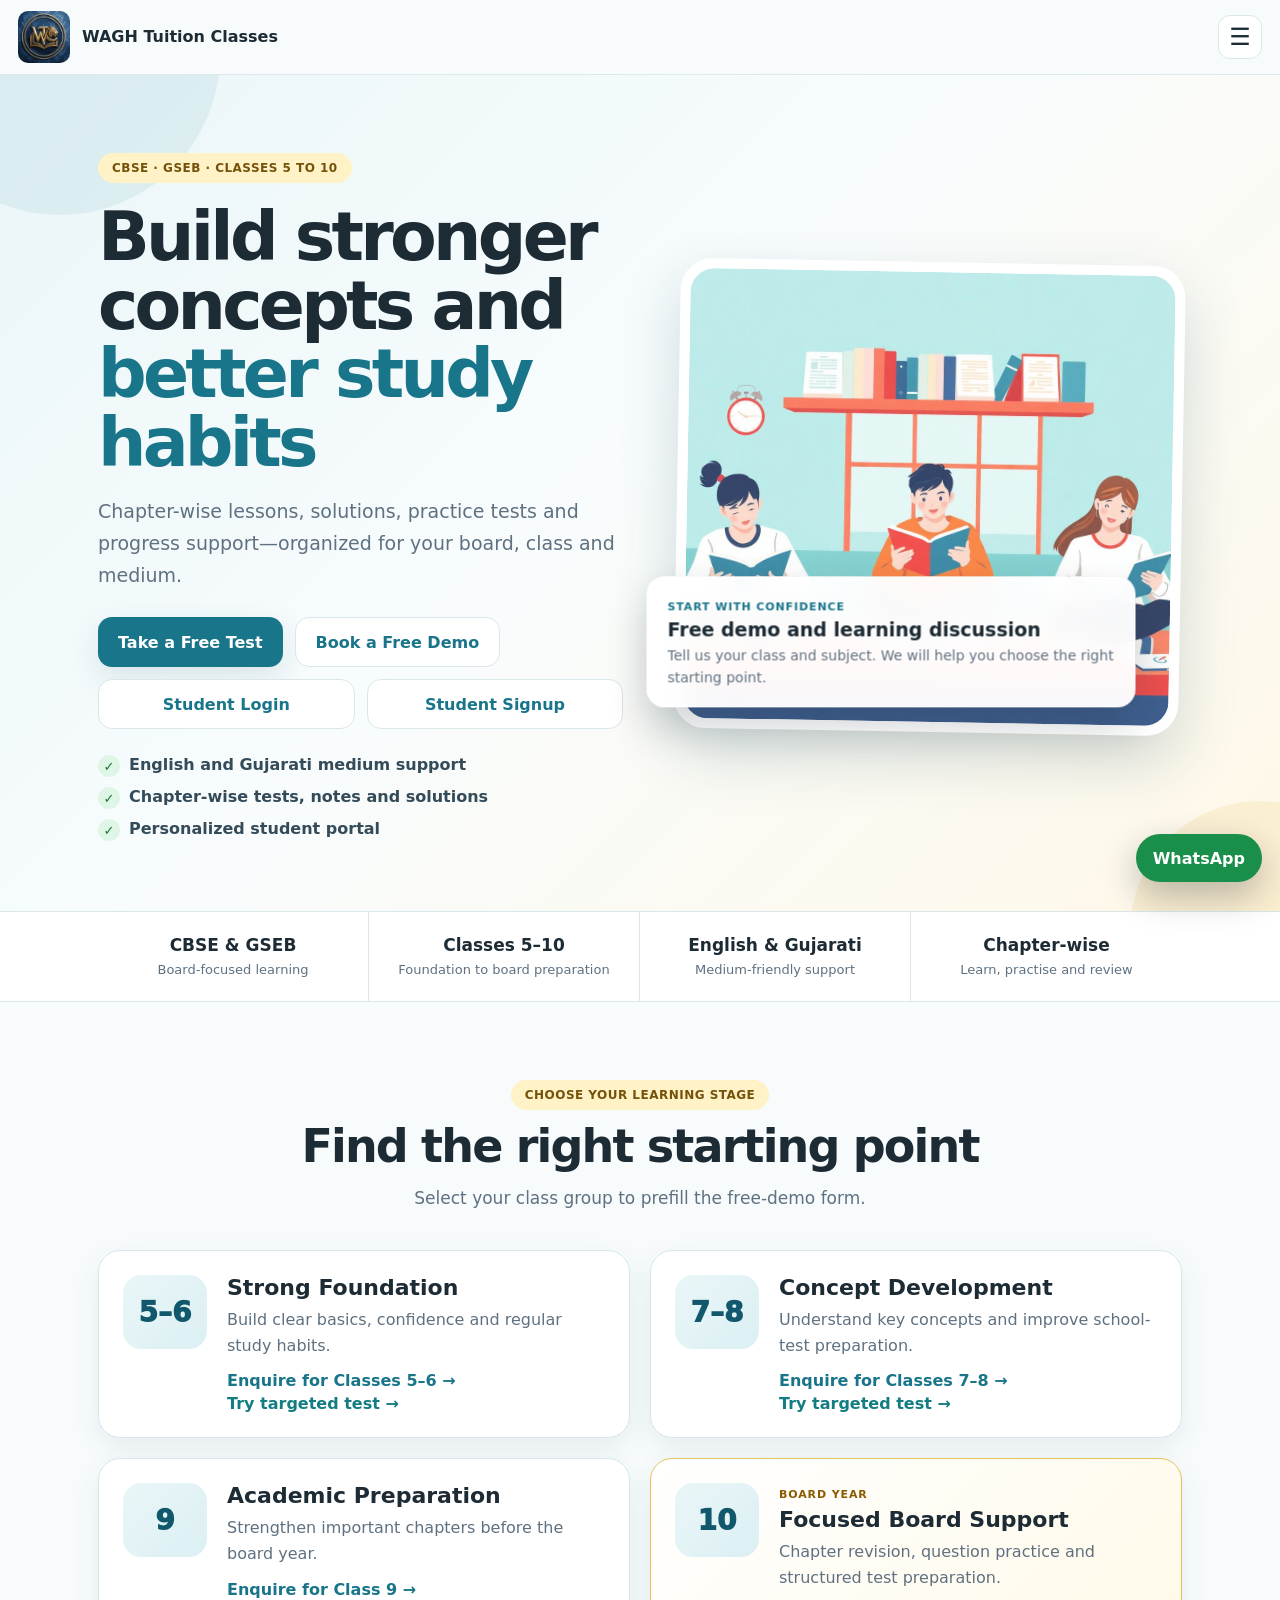
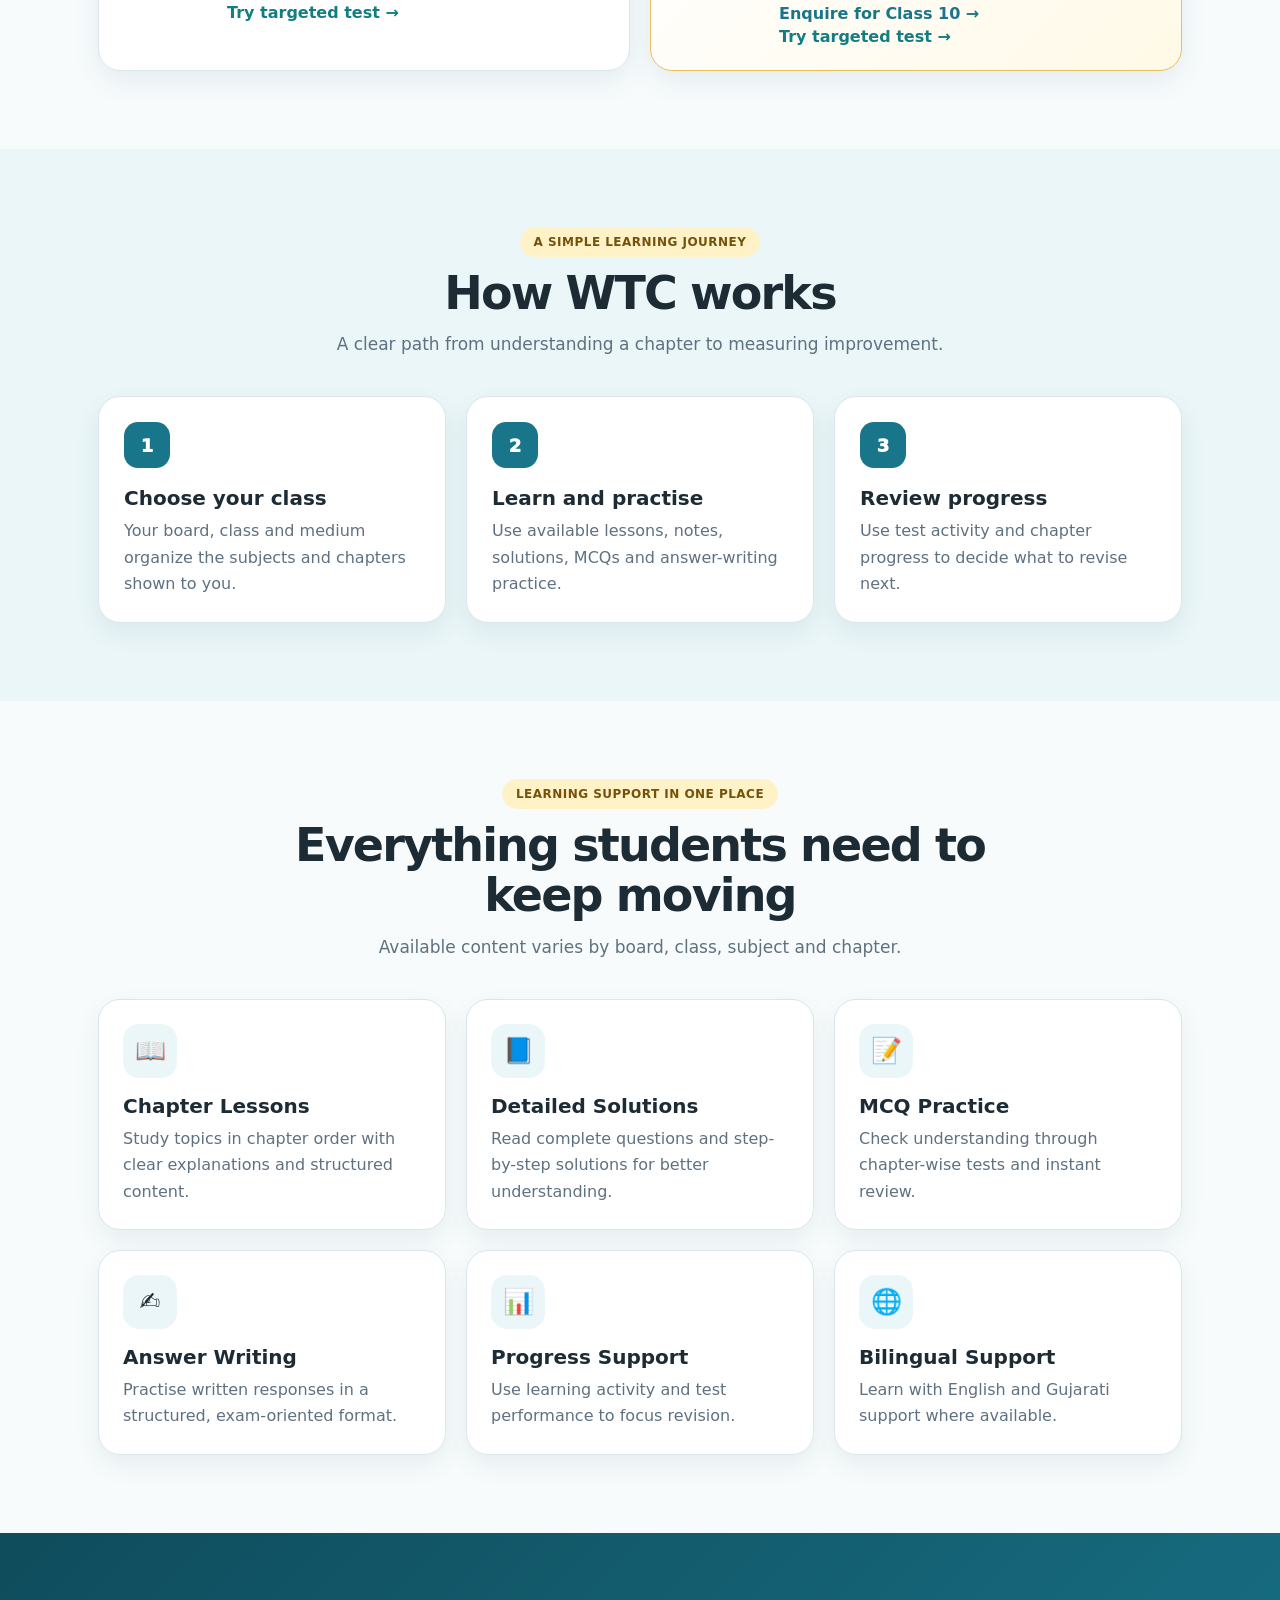
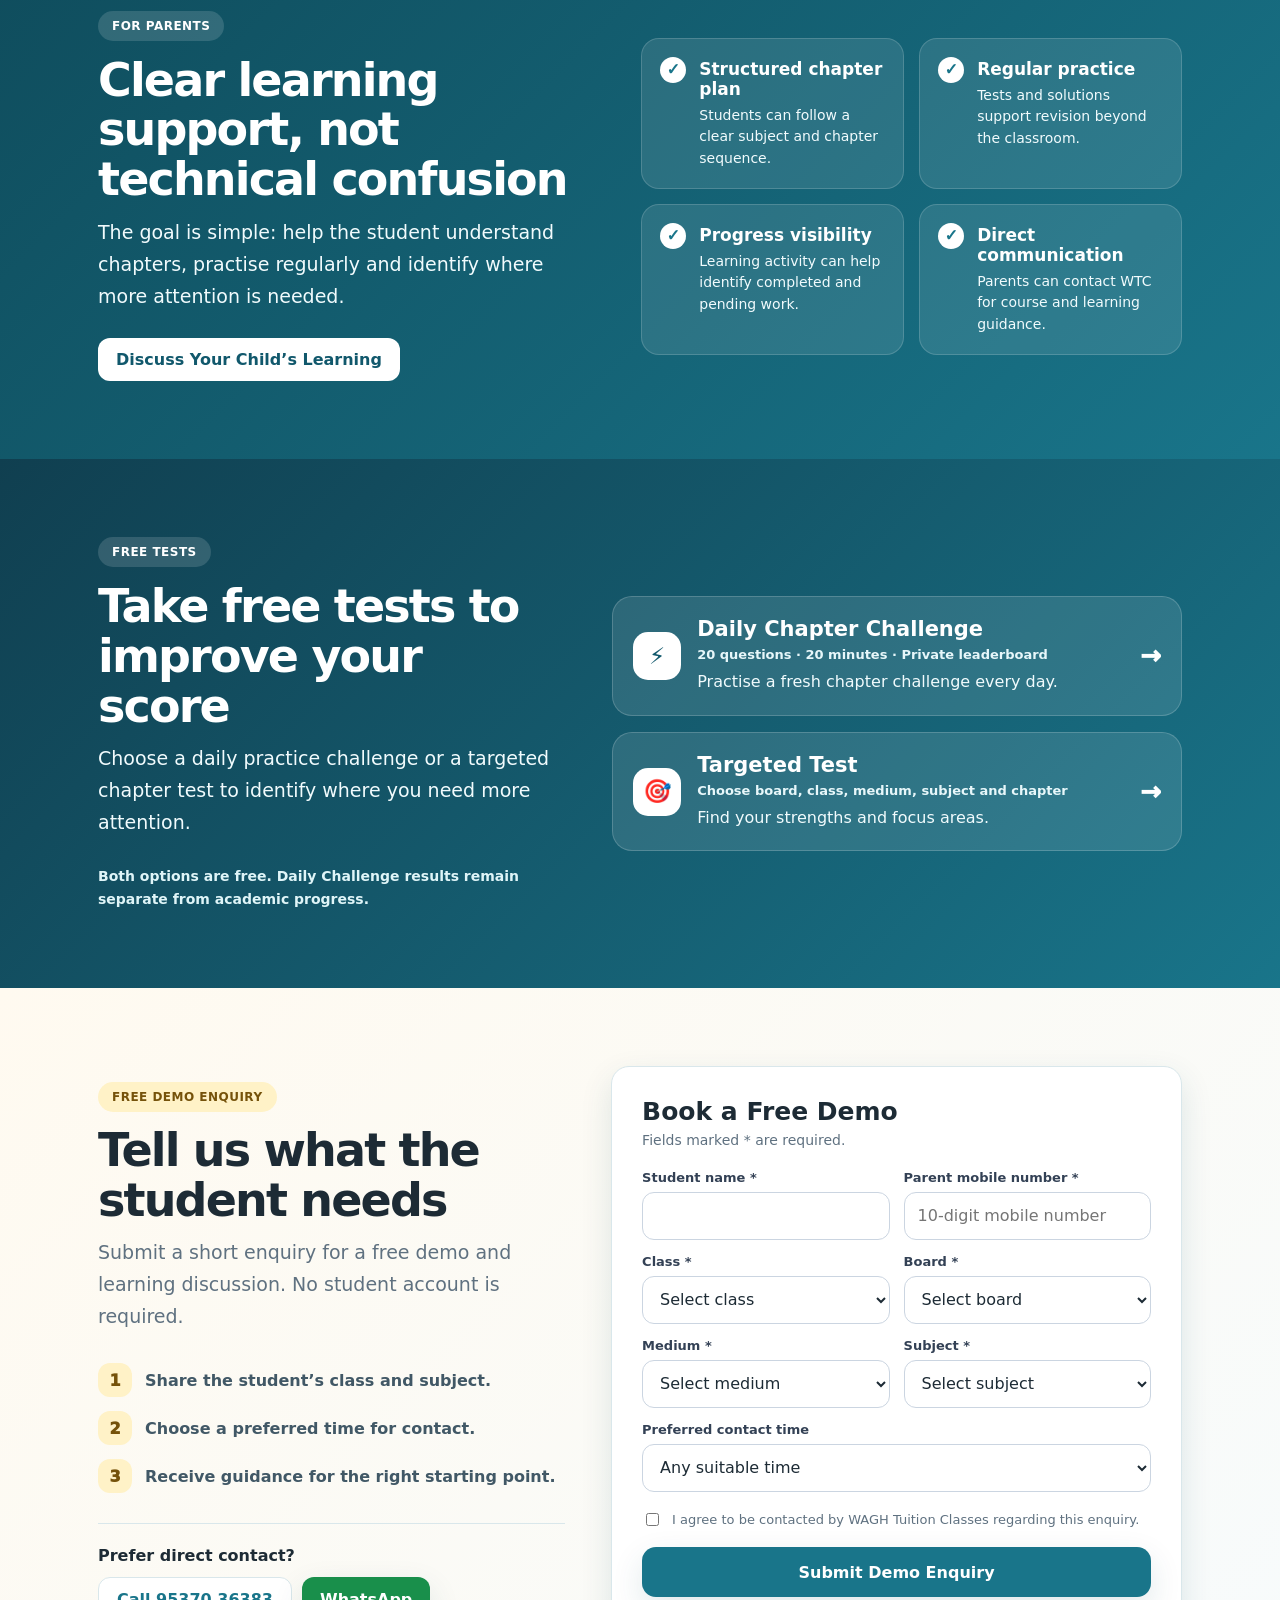
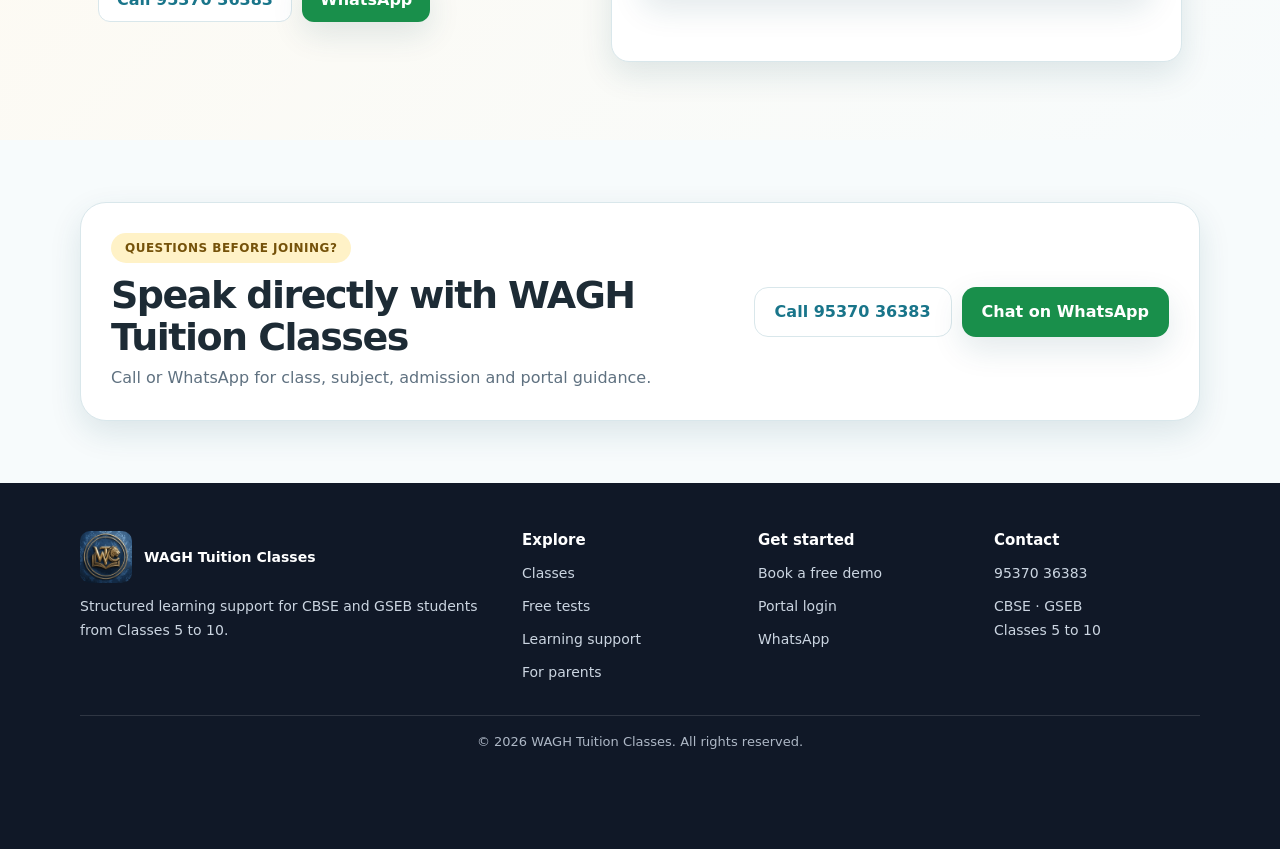
<file: index.html>
<!DOCTYPE html>
<html lang="en">
<head>
  <meta charset="utf-8">
  <meta name="viewport" content="width=device-width, initial-scale=1.0">
  <title>WAGH Tuition Classes | CBSE &amp; GSEB Classes 5 to 10</title>
  <meta name="description" content="WAGH Tuition Classes offers chapter-wise learning, tests, solutions and progress support for CBSE and GSEB students from Classes 5 to 10.">
  <meta name="robots" content="index,follow">
  <meta name="theme-color" content="#19758a">
  <meta property="og:type" content="website">
  <meta property="og:title" content="WAGH Tuition Classes">
  <meta property="og:description" content="Structured learning support for CBSE and GSEB students from Classes 5 to 10.">
  <meta property="og:url" content="https://gh-wagh-tuition-classes.github.io/WAGH_Tuition/">
  <meta property="og:image" content="https://gh-wagh-tuition-classes.github.io/WAGH_Tuition/assets/images/hero-study.jpg">
  <meta property="og:image:alt" content="WAGH Tuition Classes chapter-wise learning support">
  <meta name="twitter:card" content="summary_large_image">
  <meta name="twitter:title" content="WAGH Tuition Classes">
  <meta name="twitter:description" content="Structured learning support for CBSE and GSEB students from Classes 5 to 10.">
  <meta name="twitter:image" content="https://gh-wagh-tuition-classes.github.io/WAGH_Tuition/assets/images/hero-study.jpg">
  <link rel="canonical" href="https://gh-wagh-tuition-classes.github.io/WAGH_Tuition/">
  <link rel="icon" href="assets/images/favicon.png">
  <link rel="preload" href="assets/images/hero-study.jpg" as="image">
  <link rel="stylesheet" href="assets/css/portal.css">
  <link rel="stylesheet" href="assets/css/main.css?v=h1-4-4-r1">
  <link rel="stylesheet" href="assets/css/home-diagnostic.css">
  <link rel="stylesheet" href="assets/css/home-daily-challenge.css?v=h1-4-4">
  <link rel="stylesheet" href="assets/css/home-referral.css?v=h1-4">
  <script type="application/ld+json">
  {
    "@context": "https://schema.org",
    "@type": "EducationalOrganization",
    "name": "WAGH Tuition Classes",
    "telephone": "+91 95370 36383",
    "description": "Structured tuition and digital learning support for CBSE and GSEB students from Classes 5 to 10."
  }
  </script>
</head>
<body>
  <a class="skip-link" href="#mainContent">Skip to main content</a>

  <header class="site-header" id="home">
    <div class="container nav">
      <a class="landing-brand" href="#home" aria-label="WAGH Tuition Classes home">
        <img src="assets/images/logo.png" alt="" width="52" height="52">
        <span>WAGH Tuition Classes</span>
      </a>

      <button class="menu" id="menuButton" type="button" aria-label="Open navigation menu" aria-controls="navLinks" aria-expanded="false">
        <span aria-hidden="true">☰</span>
      </button>

      <nav id="navLinks" class="nav-links" aria-label="Main navigation">
        <a href="#learning-paths">Classes</a>
        <a href="#how-it-works">How it works</a>
        <a href="#free-tests">Free Tests</a>
        <a href="#features">Learning support</a>
        <a href="#parents">For parents</a>
        <a href="#login" data-auth-target="login">Login</a>
        <a class="btn nav-cta" href="#admission">Book Free Demo</a>
      </nav>
    </div>
  </header>

  <main id="mainContent">
    <section class="hero" aria-labelledby="heroTitle">
      <div class="container hero-grid">
        <div class="hero-copy">
          <span class="badge">CBSE · GSEB · Classes 5 to 10</span>
          <aside id="referralWelcomeBanner" class="referral-welcome" hidden aria-live="polite">
            <span class="referral-welcome-icon" aria-hidden="true">🤝</span>
            <div><strong>You were invited to learn with WTC</strong><p>Referral code <code id="referralWelcomeCode">WTC</code> is saved for this visit. Take a free test, create an account or request a demo.</p></div>
          </aside>
          <h1 id="heroTitle">Build stronger concepts and <b>better study habits</b></h1>
          <p class="lead">Chapter-wise lessons, solutions, practice tests and progress support—organized for your board, class and medium.</p>

          <div class="hero-actions">
            <a class="btn btn-large" href="#free-tests">Take a Free Test</a>
            <a class="btn outline btn-large" href="#admission">Book a Free Demo</a>
          </div>

          <div class="hero-auth-launcher" aria-label="Student account access">
            <button id="heroLoginButton" class="btn outline btn-large" type="button" data-auth-target="login" aria-controls="portal-access" aria-expanded="false">Student Login</button>
            <button id="heroSignupButton" class="btn outline btn-large" type="button" data-auth-target="signup" aria-controls="portal-access" aria-expanded="false">Student Signup</button>
          </div>

          <div id="portal-access" class="hero-auth-drawer" aria-labelledby="portalTitle" hidden>
            <div class="hero-auth-drawer-head">
              <div>
                <span class="eyebrow">Student portal</span>
                <h2 id="portalTitle">Access your WTC account</h2>
              </div>
              <button class="auth-drawer-close" type="button" data-auth-close aria-label="Hide login and signup panel">Close</button>
            </div>
            <div class="card auth-shell">
<div aria-label="Portal access options" class="auth-tabs" role="tablist">
<button aria-controls="loginPanel" aria-selected="true" data-auth-tab="login" id="loginTab" role="tab" type="button">Login</button>
<button aria-controls="signupPanel" aria-selected="false" data-auth-tab="signup" id="signupTab" role="tab" type="button">Student Signup</button>
</div>
<section aria-labelledby="loginTab" class="auth-panel active" id="loginPanel" role="tabpanel">
<h3>Login</h3>
<form id="loginForm" novalidate="">
<div class="field">
<label for="loginRole">Portal role</label>
<select autocomplete="organization-title" id="loginRole" name="role">
<option value="Student">Student</option>
<option value="Teacher">Teacher</option>
<option value="Admin">Admin</option>
<option value="Parent">Parent</option>
</select>
</div>
<div class="field">
<label for="loginMobile">Mobile number</label>
<input autocomplete="username" id="loginMobile" inputmode="numeric" maxlength="10" minlength="10" name="mobile" pattern="[0-9]{10}" placeholder="10-digit mobile number" required="" type="tel"/>
</div>
<div class="field">
<label for="loginPassword">Password</label>
<div class="password-field">
<input autocomplete="current-password" id="loginPassword" name="password" required="" type="password"/>
<button aria-label="Show password" class="password-toggle" data-password-toggle="loginPassword" type="button">Show</button>
</div>
</div>
<button class="btn btn-large full-button" type="submit">Login to Portal</button>
<p aria-live="polite" class="form-status" id="loginStatus" role="status"></p>
</form>
</section>
<section aria-labelledby="signupTab" class="auth-panel" hidden="" id="signupPanel" role="tabpanel">
<h3>Create Student Account</h3>
<form id="signupForm" novalidate="">
<div class="field">
<label for="signupName">Student name</label>
<input autocomplete="name" id="signupName" maxlength="80" name="name" required="" type="text"/>
</div>
<div class="field">
<label for="signupMobile">Mobile number</label>
<input autocomplete="username" id="signupMobile" inputmode="numeric" maxlength="10" minlength="10" name="mobile" pattern="[0-9]{10}" placeholder="10-digit mobile number" required="" type="tel"/>
</div>
<div class="field">
<label for="signupPassword">Create password</label>
<div class="password-field">
<input autocomplete="new-password" id="signupPassword" minlength="4" name="password" required="" type="password"/>
<button aria-label="Show password" class="password-toggle" data-password-toggle="signupPassword" type="button">Show</button>
</div>
</div>
<div class="form-grid two-columns compact-grid">
<div class="field">
<label for="signupBoard">Board</label>
<select id="signupBoard" name="board" required=""><option>CBSE</option><option>GSEB</option></select>
</div>
<div class="field">
<label for="signupClass">Class</label>
<select id="signupClass" name="className" required="">
<option>Class 5</option><option>Class 6</option><option>Class 7</option>
<option>Class 8</option><option>Class 9</option><option>Class 10</option>
</select>
</div>
<div class="field full-field">
<label for="signupMedium">Medium</label>
<select id="signupMedium" name="medium" required=""><option>English Medium</option><option>Gujarati Medium</option></select>
</div>
</div>
<button class="btn success btn-large full-button" type="submit">Create Student Account</button>
<p aria-live="polite" class="form-status" id="signupStatus" role="status"></p>
</form>
</section>
</div>
          </div>

          <ul class="hero-points" aria-label="WTC learning highlights">
            <li><span aria-hidden="true">✓</span> English and Gujarati medium support</li>
            <li><span aria-hidden="true">✓</span> Chapter-wise tests, notes and solutions</li>
            <li><span aria-hidden="true">✓</span> Personalized student portal</li>
          </ul>
        </div>

        <div class="hero-visual">
          <img src="assets/images/hero-study.jpg" alt="Student studying with books and digital learning support" width="1536" height="1024">
          <div class="hero-visual-card">
            <span class="mini-label">Start with confidence</span>
            <strong>Free demo and learning discussion</strong>
            <p>Tell us your class and subject. We will help you choose the right starting point.</p>
          </div>
        </div>
      </div>
    </section>

    <section class="trust-strip" aria-label="Courses supported">
      <div class="container trust-grid">
        <div><strong>CBSE &amp; GSEB</strong><span>Board-focused learning</span></div>
        <div><strong>Classes 5–10</strong><span>Foundation to board preparation</span></div>
        <div><strong>English &amp; Gujarati</strong><span>Medium-friendly support</span></div>
        <div><strong>Chapter-wise</strong><span>Learn, practise and review</span></div>
      </div>
    </section>

    <section id="learning-paths" class="section-block" aria-labelledby="pathsTitle">
      <div class="container">
        <div class="section-heading center">
          <span class="eyebrow">Choose your learning stage</span>
          <h2 id="pathsTitle">Find the right starting point</h2>
          <p class="sub">Select your class group to prefill the free-demo form.</p>
        </div>

        <div class="path-grid">
          <article class="path-card">
            <span class="path-number">5–6</span>
            <div>
              <h3>Strong Foundation</h3>
              <p>Build clear basics, confidence and regular study habits.</p>
              <div class="path-actions">
                <button class="text-link" type="button" data-class-choice="Class 5">Enquire for Classes 5–6 <span aria-hidden="true">→</span></button>
                <button class="text-link diagnostic-path-link" type="button" data-diagnostic-class="Class 5">Try targeted test <span aria-hidden="true">→</span></button>
              </div>
            </div>
          </article>

          <article class="path-card">
            <span class="path-number">7–8</span>
            <div>
              <h3>Concept Development</h3>
              <p>Understand key concepts and improve school-test preparation.</p>
              <div class="path-actions">
                <button class="text-link" type="button" data-class-choice="Class 7">Enquire for Classes 7–8 <span aria-hidden="true">→</span></button>
                <button class="text-link diagnostic-path-link" type="button" data-diagnostic-class="Class 7">Try targeted test <span aria-hidden="true">→</span></button>
              </div>
            </div>
          </article>

          <article class="path-card">
            <span class="path-number">9</span>
            <div>
              <h3>Academic Preparation</h3>
              <p>Strengthen important chapters before the board year.</p>
              <div class="path-actions">
                <button class="text-link" type="button" data-class-choice="Class 9">Enquire for Class 9 <span aria-hidden="true">→</span></button>
                <button class="text-link diagnostic-path-link" type="button" data-diagnostic-class="Class 9">Try targeted test <span aria-hidden="true">→</span></button>
              </div>
            </div>
          </article>

          <article class="path-card featured-path">
            <span class="path-number">10</span>
            <div>
              <span class="popular-tag">Board Year</span>
              <h3>Focused Board Support</h3>
              <p>Chapter revision, question practice and structured test preparation.</p>
              <div class="path-actions">
                <button class="text-link" type="button" data-class-choice="Class 10">Enquire for Class 10 <span aria-hidden="true">→</span></button>
                <button class="text-link diagnostic-path-link" type="button" data-diagnostic-class="Class 10">Try targeted test <span aria-hidden="true">→</span></button>
              </div>
            </div>
          </article>
        </div>
      </div>
    </section>

    <section id="how-it-works" class="section-block soft" aria-labelledby="howTitle">
      <div class="container">
        <div class="section-heading center">
          <span class="eyebrow">A simple learning journey</span>
          <h2 id="howTitle">How WTC works</h2>
          <p class="sub">A clear path from understanding a chapter to measuring improvement.</p>
        </div>

        <div class="steps-grid">
          <article class="step-card">
            <span class="step-icon" aria-hidden="true">1</span>
            <h3>Choose your class</h3>
            <p>Your board, class and medium organize the subjects and chapters shown to you.</p>
          </article>
          <article class="step-card">
            <span class="step-icon" aria-hidden="true">2</span>
            <h3>Learn and practise</h3>
            <p>Use available lessons, notes, solutions, MCQs and answer-writing practice.</p>
          </article>
          <article class="step-card">
            <span class="step-icon" aria-hidden="true">3</span>
            <h3>Review progress</h3>
            <p>Use test activity and chapter progress to decide what to revise next.</p>
          </article>
        </div>
      </div>
    </section>

    <section id="features" class="section-block" aria-labelledby="featuresTitle">
      <div class="container">
        <div class="section-heading center">
          <span class="eyebrow">Learning support in one place</span>
          <h2 id="featuresTitle">Everything students need to keep moving</h2>
          <p class="sub">Available content varies by board, class, subject and chapter.</p>
        </div>

        <div class="features-grid">
          <article class="feature-card"><div class="icon" aria-hidden="true">📖</div><h3>Chapter Lessons</h3><p>Study topics in chapter order with clear explanations and structured content.</p></article>
          <article class="feature-card"><div class="icon" aria-hidden="true">📘</div><h3>Detailed Solutions</h3><p>Read complete questions and step-by-step solutions for better understanding.</p></article>
          <article class="feature-card"><div class="icon" aria-hidden="true">📝</div><h3>MCQ Practice</h3><p>Check understanding through chapter-wise tests and instant review.</p></article>
          <article class="feature-card"><div class="icon" aria-hidden="true">✍️</div><h3>Answer Writing</h3><p>Practise written responses in a structured, exam-oriented format.</p></article>
          <article class="feature-card"><div class="icon" aria-hidden="true">📊</div><h3>Progress Support</h3><p>Use learning activity and test performance to focus revision.</p></article>
          <article class="feature-card"><div class="icon" aria-hidden="true">🌐</div><h3>Bilingual Support</h3><p>Learn with English and Gujarati support where available.</p></article>
        </div>
      </div>
    </section>

    <section id="parents" class="section-block parent-section" aria-labelledby="parentsTitle">
      <div class="container parent-grid">
        <div>
          <span class="eyebrow light-eyebrow">For parents</span>
          <h2 id="parentsTitle">Clear learning support, not technical confusion</h2>
          <p class="lead parent-lead">The goal is simple: help the student understand chapters, practise regularly and identify where more attention is needed.</p>
          <a class="btn light-btn" href="#admission">Discuss Your Child’s Learning</a>
        </div>

        <div class="parent-points">
          <article><span aria-hidden="true">✓</span><div><h3>Structured chapter plan</h3><p>Students can follow a clear subject and chapter sequence.</p></div></article>
          <article><span aria-hidden="true">✓</span><div><h3>Regular practice</h3><p>Tests and solutions support revision beyond the classroom.</p></div></article>
          <article><span aria-hidden="true">✓</span><div><h3>Progress visibility</h3><p>Learning activity can help identify completed and pending work.</p></div></article>
          <article><span aria-hidden="true">✓</span><div><h3>Direct communication</h3><p>Parents can contact WTC for course and learning guidance.</p></div></article>
        </div>
      </div>
    </section>



    <section id="free-tests" class="section-block free-tests-section" aria-labelledby="freeTestsTitle">
      <div class="container free-tests-grid">
        <div class="free-tests-copy">
          <span class="eyebrow light-eyebrow">Free tests</span>
          <h2 id="freeTestsTitle">Take free tests to improve your score</h2>
          <p class="lead free-tests-lead">Choose a daily practice challenge or a targeted chapter test to identify where you need more attention.</p>
          <p class="free-tests-note">Both options are free. Daily Challenge results remain separate from academic progress.</p>
        </div>

        <div class="free-test-options" aria-label="Choose a free test">
          <button class="free-test-option" type="button" data-experience-target="daily-challenge" aria-haspopup="dialog" aria-controls="dailyChallengeModal">
            <span class="free-test-option-icon" aria-hidden="true">⚡</span>
            <span class="free-test-option-copy">
              <strong>Daily Chapter Challenge</strong>
              <small>20 questions · 20 minutes · Private leaderboard</small>
              <span>Practise a fresh chapter challenge every day.</span>
            </span>
            <span class="free-test-option-arrow" aria-hidden="true">→</span>
          </button>

          <button class="free-test-option" type="button" data-experience-target="diagnostic" aria-haspopup="dialog" aria-controls="diagnosticModal">
            <span class="free-test-option-icon" aria-hidden="true">🎯</span>
            <span class="free-test-option-copy">
              <strong>Targeted Test</strong>
              <small>Choose board, class, medium, subject and chapter</small>
              <span>Find your strengths and focus areas.</span>
            </span>
            <span class="free-test-option-arrow" aria-hidden="true">→</span>
          </button>
        </div>
      </div>
    </section>

    <div id="dailyChallengeModal" class="experience-modal" data-experience-modal="daily-challenge" hidden>
      <div class="experience-modal-backdrop" data-experience-close aria-hidden="true"></div>
      <div class="experience-modal-dialog" role="dialog" aria-modal="true" aria-labelledby="dailyChallengeHeading" tabindex="-1">
        <div class="experience-modal-toolbar">
          <span>Daily Chapter Challenge</span>
          <button type="button" data-experience-close aria-label="Close Daily Chapter Challenge">Close</button>
        </div>
        <div class="experience-modal-body">
<section id="daily-challenge" class="section-block daily-home-section" aria-labelledby="dailyChallengeHeading">
      <div class="container">
        <div id="dailyChallengeCard" class="daily-home-card">
          <div class="daily-home-copy">
            <span class="eyebrow">Return every day and improve</span>
            <h2 id="dailyChallengeHeading">Today’s 20-MCQ Chapter Challenge</h2>
            <p>Practise a fresh 20-question chapter challenge every day. Each challenge focuses on one subject and is automatically selected from available chapters.</p>
            <div class="daily-home-tags" aria-label="Daily Challenge rules">
              <span>One subject per day</span>
              <span>20 chapter MCQs</span>
              <span>20-minute timer</span>
              <span>Open to registered students</span>
              <span>Separate from progress</span>
              <span>Private leaderboard</span>
            </div>
          </div>
          <aside class="daily-home-status" aria-live="polite">
            <small>Today’s chapter</small>
            <h3 id="dailyChallengeSubject">Checking availability…</h3>
            <p id="dailyChallengeMessage">Login as a General or WTC Student to join today’s Chapter Challenge.</p>
            <span id="dailyChallengeProfile" class="daily-home-profile"></span>
            <strong id="dailyChallengeState" class="daily-home-state">Loading</strong>
            <button id="dailyChallengeAction" class="btn btn-large" type="button" aria-controls="dailyChallengeLoginPanel" aria-expanded="false">Login to Join</button>

            <div id="dailyChallengeLoginPanel" class="daily-challenge-login-panel" hidden>
              <div class="daily-challenge-login-head">
                <div>
                  <small>Student access only</small>
                  <strong>Login without leaving this challenge</strong>
                </div>
                <button type="button" class="daily-challenge-login-close" data-daily-login-close aria-label="Hide student login form">Hide</button>
              </div>
              <form id="dailyChallengeLoginForm" class="daily-challenge-login-form" novalidate>
                <input type="hidden" name="role" value="Student">
                <div class="field">
                  <label for="dailyChallengeLoginMobile">Student mobile number</label>
                  <input id="dailyChallengeLoginMobile" name="mobile" type="tel" inputmode="numeric" autocomplete="username" pattern="[0-9]{10}" minlength="10" maxlength="10" placeholder="10-digit mobile number" required>
                </div>
                <div class="field">
                  <label for="dailyChallengeLoginPassword">Password</label>
                  <div class="password-field">
                    <input id="dailyChallengeLoginPassword" name="password" type="password" autocomplete="current-password" required>
                    <button class="password-toggle" type="button" data-password-toggle="dailyChallengeLoginPassword" aria-label="Show password">Show</button>
                  </div>
                </div>
                <button class="btn btn-large full-button" type="submit">Login &amp; Continue</button>
                <p id="dailyChallengeLoginStatus" class="form-status" role="status" aria-live="polite"></p>
              </form>
            </div>
          </aside>
        </div>
      </div>
    </section>
        </div>
      </div>
    </div>

    <div id="diagnosticModal" class="experience-modal" data-experience-modal="diagnostic" hidden>
      <div class="experience-modal-backdrop" data-experience-close aria-hidden="true"></div>
      <div class="experience-modal-dialog experience-modal-dialog-wide" role="dialog" aria-modal="true" aria-labelledby="diagnosticTitle" tabindex="-1">
        <div class="experience-modal-toolbar">
          <span>Targeted Test</span>
          <button type="button" data-experience-close aria-label="Close Targeted Test">Close</button>
        </div>
        <div class="experience-modal-body">
<section id="diagnostic" class="section-block diagnostic-section" aria-labelledby="diagnosticTitle">
      <div class="container">
        <div class="diagnostic-heading">
          <span class="eyebrow">Targeted chapter test</span>
          <h2 id="diagnosticTitle">Find the student’s current starting point</h2>
          <p class="sub">Choose the learning path in order: class, board, medium, subject and chapter. The test uses available published chapter questions.</p>
        </div>

        <div class="diagnostic-shell">
          <aside class="diagnostic-intro">
            <span class="eyebrow">No login required</span>
            <h3>A focused test, not a random quiz</h3>
            <p>The diagnostic samples up to 10 published questions from the selected chapter and highlights topics that may need revision.</p>
            <div class="diagnostic-flow" aria-label="Diagnostic test steps">
              <div><b>1</b><span>Select class → board → medium → subject → chapter.</span></div>
              <div><b>2</b><span>Answer the short chapter-based test.</span></div>
              <div><b>3</b><span>View the score and focus topics.</span></div>
              <div><b>4</b><span>Request guidance and a free demo.</span></div>
            </div>
            <p class="diagnostic-note">Diagnostic availability depends on published MCQ content for the selected chapter. No score is added to a student account.</p>
          </aside>

          <div class="diagnostic-workspace">
            <section id="diagnosticSelectorPanel" class="diagnostic-panel" aria-labelledby="diagnosticSelectorTitle">
              <div class="diagnostic-panel-head">
                <div>
                  <h3 id="diagnosticSelectorTitle">Choose the chapter</h3>
                  <p>Each option unlocks the next available selection.</p>
                </div>
                <span class="diagnostic-badge">Up to 10 questions</span>
              </div>

              <form id="diagnosticSelectorForm" novalidate>
                <div class="diagnostic-selector-grid">
                  <div class="field">
                    <label for="diagnosticClass">1. Class</label>
                    <select id="diagnosticClass" name="className" required disabled><option value="">Loading classes…</option></select>
                  </div>
                  <div class="field">
                    <label for="diagnosticBoard">2. Board</label>
                    <select id="diagnosticBoard" name="board" required disabled><option value="">Select class first</option></select>
                  </div>
                  <div class="field">
                    <label for="diagnosticMedium">3. Medium</label>
                    <select id="diagnosticMedium" name="medium" required disabled><option value="">Select board first</option></select>
                  </div>
                  <div class="field">
                    <label for="diagnosticSubject">4. Subject</label>
                    <select id="diagnosticSubject" name="subjectId" required disabled><option value="">Select medium first</option></select>
                  </div>
                  <div class="field">
                    <label for="diagnosticChapter">5. Chapter</label>
                    <select id="diagnosticChapter" name="chapterId" required disabled><option value="">Select subject first</option></select>
                  </div>
                </div>
                <div class="diagnostic-submit-row">
                  <button id="diagnosticStartButton" class="btn btn-large" type="submit" disabled>Start Targeted Test</button>
                </div>
                <p id="diagnosticSelectorStatus" class="diagnostic-status info" role="status" aria-live="polite">Loading available learning paths…</p>
              </form>
            </section>

            <section id="diagnosticTestPanel" class="diagnostic-panel" aria-labelledby="diagnosticQuestionText" hidden>
              <div class="diagnostic-test-head">
                <div>
                  <small id="diagnosticQuestionNumber">Question 1</small>
                  <strong id="diagnosticAnsweredCount">0 answered</strong>
                </div>
                <em id="diagnosticQuestionTopic">General</em>
              </div>
              <div class="diagnostic-progress" aria-hidden="true"><i id="diagnosticProgressBar"></i></div>
              <article id="diagnosticQuestionCard" class="diagnostic-question-card">
                <div class="diagnostic-question-meta">
                  <span>Targeted Test</span>
                  <small>Select one answer</small>
                </div>
                <h3 id="diagnosticQuestionText"></h3>
                <div id="diagnosticOptions" class="diagnostic-options"></div>
                <div class="diagnostic-question-actions">
                  <button id="diagnosticPrevious" class="btn outline" type="button" onclick="WTC_DIAGNOSTIC.previousQuestion()">← Previous</button>
                  <button id="diagnosticNext" class="btn" type="button" onclick="WTC_DIAGNOSTIC.nextQuestion()">Next →</button>
                  <button id="diagnosticSubmit" class="btn success" type="button" onclick="WTC_DIAGNOSTIC.submitTest()" hidden>Submit Diagnostic</button>
                </div>
              </article>
              <p id="diagnosticTestStatus" class="diagnostic-status" role="status" aria-live="polite"></p>
            </section>

            <section id="diagnosticResultPanel" class="diagnostic-panel diagnostic-report-panel" aria-labelledby="diagnosticResultTitle" hidden>
              <div class="diagnostic-result-hero">
                <div id="diagnosticScoreRing" class="diagnostic-score-ring" style="--score:0">
                  <div><b id="diagnosticResultPercent">0%</b><span id="diagnosticResultScore">0/0 correct</span></div>
                </div>
                <div class="diagnostic-result-copy">
                  <div class="diagnostic-result-badges">
                    <span class="eyebrow">Personalized test report</span>
                    <strong id="diagnosticPerformanceBadge" class="diagnostic-performance-badge developing">Developing</strong>
                  </div>
                  <h3 id="diagnosticResultTitle">Your chapter learning snapshot</h3>
                  <p id="diagnosticResultMessage"></p>
                  <p id="diagnosticResultContext" class="diagnostic-result-context"></p>
                </div>
              </div>

              <div class="diagnostic-result-stats" aria-label="Diagnostic result summary">
                <div class="diagnostic-result-stat"><b id="diagnosticCorrectCount">0</b><span>Correct</span></div>
                <div class="diagnostic-result-stat"><b id="diagnosticWrongCount">0</b><span>Incorrect</span></div>
                <div class="diagnostic-result-stat"><b id="diagnosticUnansweredCount">0</b><span>Unanswered</span></div>
                <div class="diagnostic-result-stat"><b id="diagnosticElapsedTime">0m</b><span>Time used</span></div>
              </div>

              <div class="diagnostic-insight-grid">
                <article class="diagnostic-insight-card strong">
                  <span class="diagnostic-insight-icon" aria-hidden="true">✓</span>
                  <div><h4>Strong topics</h4><p>Keep these concepts active through spaced practice.</p><div id="diagnosticStrongTopics" class="diagnostic-topic-chips"></div></div>
                </article>
                <article class="diagnostic-insight-card focus">
                  <span class="diagnostic-insight-icon" aria-hidden="true">↗</span>
                  <div><h4>Focus topics</h4><p>Revise these areas before taking a full chapter test.</p><div id="diagnosticWeakTopics" class="diagnostic-topic-chips"></div></div>
                </article>
              </div>

              <article class="diagnostic-recommendation-card">
                <span class="eyebrow">Recommended next step</span>
                <h3 id="diagnosticRecommendationTitle">Build a focused chapter plan</h3>
                <p id="diagnosticRecommendedAction">Review the focus topics and practise a targeted question set.</p>
                <ol id="diagnosticPlanItems" class="diagnostic-plan-list"></ol>
                <div class="diagnostic-conversion-actions">
                  <button id="diagnosticBookDemo" class="btn btn-large" type="button">Get Report &amp; Book Free Demo</button>
                  <button id="diagnosticCreateAccount" class="btn outline" type="button">Create Student Account</button>
                  <button id="diagnosticRestart" class="text-link" type="button">Try another chapter</button>
                </div>
              </article>

              <div id="diagnosticReportFormCard" class="diagnostic-report-card">
                <span class="eyebrow">Parent guidance request</span>
                <h3>Receive this report and discuss the next learning step</h3>
                <p>Share a parent contact number. WTC can explain the result, recommend a study plan and arrange a free demo.</p>
                <form id="diagnosticLeadForm" class="diagnostic-report-form" novalidate>
                  <div class="field">
                    <label for="diagnosticStudentName">Student name *</label>
                    <input id="diagnosticStudentName" name="studentName" type="text" autocomplete="name" maxlength="80" required>
                  </div>
                  <div class="field">
                    <label for="diagnosticParentMobile">Parent mobile number *</label>
                    <input id="diagnosticParentMobile" name="parentMobile" type="tel" inputmode="numeric" autocomplete="tel" pattern="[0-9]{10}" minlength="10" maxlength="10" placeholder="10-digit mobile number" required>
                  </div>
                  <div class="field full-field">
                    <label for="diagnosticPreferredTime">Preferred contact time</label>
                    <select id="diagnosticPreferredTime" name="preferredTime">
                      <option value="Any suitable time">Any suitable time</option><option>Morning</option><option>Afternoon</option><option>Evening</option>
                    </select>
                  </div>
                  <div class="honeypot" aria-hidden="true"><label for="diagnosticWebsite">Website</label><input id="diagnosticWebsite" name="website" type="text" tabindex="-1" autocomplete="off"></div>
                  <label class="consent-row"><input type="checkbox" name="consent" value="yes" required><span>I agree to be contacted by WAGH Tuition Classes regarding this test report.</span></label>
                  <div class="diagnostic-report-actions">
                    <button class="btn btn-large" type="submit">Send My Report &amp; Book Demo</button>
                  </div>
                  <p id="diagnosticLeadStatus" class="form-status" role="status" aria-live="polite"></p>
                  <div id="diagnosticLeadSuccess" class="diagnostic-lead-success" hidden>
                    <strong>Your personalized report request is ready.</strong>
                    <p>Send it on WhatsApp for the fastest response, or create a student account to continue learning.</p>
                    <div class="diagnostic-success-actions">
                      <a id="diagnosticWhatsapp" class="btn whatsapp-btn" href="https://wa.me/919537036383" target="_blank" rel="noopener">Send Full Report on WhatsApp</a>
                      <button id="diagnosticSuccessCreateAccount" class="btn outline" type="button">Create Student Account</button>
                    </div>
                  </div>
                </form>
              </div>
            </section>
          </div>
        </div>
      </div>
    </section>
        </div>
      </div>
    </div>

    <section id="admission" class="section-block admission-section" aria-labelledby="admissionTitle">
      <div class="container admission-grid">
        <div class="admission-copy">
          <span class="eyebrow">Free demo enquiry</span>
          <h2 id="admissionTitle">Tell us what the student needs</h2>
          <p class="lead">Submit a short enquiry for a free demo and learning discussion. No student account is required.</p>

          <div class="admission-benefits">
            <div><span aria-hidden="true">1</span><p>Share the student’s class and subject.</p></div>
            <div><span aria-hidden="true">2</span><p>Choose a preferred time for contact.</p></div>
            <div><span aria-hidden="true">3</span><p>Receive guidance for the right starting point.</p></div>
          </div>

          <div class="direct-contact">
            <p>Prefer direct contact?</p>
            <div>
              <a class="btn outline" href="tel:+919537036383">Call 95370 36383</a>
              <a class="btn whatsapp-btn" data-whatsapp href="https://wa.me/919537036383" target="_blank" rel="noopener">WhatsApp</a>
            </div>
          </div>
        </div>

        <div class="card lead-card">
          <h3>Book a Free Demo</h3>
          <p class="form-intro">Fields marked * are required.</p>

          <form id="admissionForm" novalidate>
            <div class="form-grid two-columns">
              <div class="field">
                <label for="leadStudentName">Student name *</label>
                <input id="leadStudentName" name="studentName" type="text" autocomplete="name" maxlength="80" required>
              </div>
              <div class="field">
                <label for="leadParentMobile">Parent mobile number *</label>
                <input id="leadParentMobile" name="parentMobile" type="tel" inputmode="numeric" autocomplete="tel" pattern="[0-9]{10}" minlength="10" maxlength="10" placeholder="10-digit mobile number" required>
              </div>
              <div class="field">
                <label for="leadClass">Class *</label>
                <select id="leadClass" name="className" required>
                  <option value="">Select class</option>
                  <option>Class 5</option><option>Class 6</option><option>Class 7</option>
                  <option>Class 8</option><option>Class 9</option><option>Class 10</option>
                </select>
              </div>
              <div class="field">
                <label for="leadBoard">Board *</label>
                <select id="leadBoard" name="board" required>
                  <option value="">Select board</option>
                  <option>CBSE</option><option>GSEB</option>
                </select>
              </div>
              <div class="field">
                <label for="leadMedium">Medium *</label>
                <select id="leadMedium" name="medium" required>
                  <option value="">Select medium</option>
                  <option>English Medium</option><option>Gujarati Medium</option>
                </select>
              </div>
              <div class="field">
                <label for="leadSubject">Subject *</label>
                <select id="leadSubject" name="subject" required>
                  <option value="">Select subject</option>
                  <option>Mathematics</option><option>Science</option><option>English</option>
                  <option>Social Science</option><option>Multiple Subjects</option><option>Other</option>
                </select>
              </div>
              <div class="field full-field">
                <label for="leadPreferredTime">Preferred contact time</label>
                <select id="leadPreferredTime" name="preferredTime">
                  <option value="Any suitable time">Any suitable time</option>
                  <option>Morning</option><option>Afternoon</option><option>Evening</option>
                </select>
              </div>
            </div>

            <div class="honeypot" aria-hidden="true">
              <label for="leadWebsite">Website</label>
              <input id="leadWebsite" name="website" type="text" tabindex="-1" autocomplete="off">
            </div>

            <label class="consent-row">
              <input type="checkbox" name="consent" value="yes" required>
              <span>I agree to be contacted by WAGH Tuition Classes regarding this enquiry.</span>
            </label>

            <button class="btn btn-large full-button" type="submit">Submit Demo Enquiry</button>
            <p id="admissionStatus" class="form-status" role="status" aria-live="polite"></p>
          </form>

          <div id="admissionSuccess" class="admission-success" hidden>
            <strong>Enquiry prepared successfully.</strong>
            <p>For the fastest response, send the same details on WhatsApp.</p>
            <a id="admissionWhatsapp" class="btn whatsapp-btn full-button" href="https://wa.me/919537036383" target="_blank" rel="noopener">Send on WhatsApp</a>
          </div>
        </div>
      </div>
    </section>

    <section id="contact" class="section-block contact-section" aria-labelledby="contactTitle">
      <div class="container contact-card">
        <div>
          <span class="eyebrow">Questions before joining?</span>
          <h2 id="contactTitle">Speak directly with WAGH Tuition Classes</h2>
          <p>Call or WhatsApp for class, subject, admission and portal guidance.</p>
        </div>
        <div class="contact-actions">
          <a class="btn btn-large outline" href="tel:+919537036383">Call 95370 36383</a>
          <a class="btn btn-large whatsapp-btn" data-whatsapp href="https://wa.me/919537036383" target="_blank" rel="noopener">Chat on WhatsApp</a>
        </div>
      </div>
    </section>
  </main>

  <footer>
    <div class="footer-wrap">
      <div class="footer-brand">
        <a class="landing-brand footer-logo" href="#home">
          <img src="assets/images/logo.png" alt="" width="48" height="48">
          <span>WAGH Tuition Classes</span>
        </a>
        <p>Structured learning support for CBSE and GSEB students from Classes 5 to 10.</p>
      </div>
      <div>
        <h3>Explore</h3>
        <a href="#learning-paths">Classes</a>
        <a href="#free-tests">Free tests</a>
        <a href="#features">Learning support</a>
        <a href="#parents">For parents</a>
      </div>
      <div>
        <h3>Get started</h3>
        <a href="#admission">Book a free demo</a>
        <a href="#login" data-auth-target="login">Portal login</a>
        <a data-whatsapp href="https://wa.me/919537036383" target="_blank" rel="noopener">WhatsApp</a>
      </div>
      <div>
        <h3>Contact</h3>
        <a href="tel:+919537036383">95370 36383</a>
        <p>CBSE · GSEB<br>Classes 5 to 10</p>
      </div>
    </div>
    <div class="footer-bottom">© <span id="currentYear">2026</span> WAGH Tuition Classes. All rights reserved.</div>
  </footer>

  <a class="floating-whatsapp" data-whatsapp href="https://wa.me/919537036383" target="_blank" rel="noopener" aria-label="Contact WAGH Tuition Classes on WhatsApp">WhatsApp</a>

  <nav class="mobile-conversion-bar" aria-label="Quick contact">
    <a href="tel:+919537036383"><span aria-hidden="true">☎</span> Call</a>
    <a data-whatsapp href="https://wa.me/919537036383" target="_blank" rel="noopener"><span aria-hidden="true">◉</span> WhatsApp</a>
    <a href="#free-tests"><span aria-hidden="true">★</span> Free Test</a>
  </nav>

  <script src="assets/js/config.js"></script>
  <script src="assets/js/time.js?v=ist-1-0"></script>
  <script src="assets/js/ui.js"></script>
  <script src="assets/js/api.js?v=h1-4-1"></script>
  <script src="assets/js/assessment-config.js"></script>
  <script src="assets/js/assessment-api.js"></script>
  <script src="assets/js/auth.js?v=h1-4-4"></script>
  <script src="assets/js/daily-challenge-launcher.js?v=h1-3c-1-0"></script>
  <script src="assets/js/home-daily-challenge.js?v=h1-4-4"></script>
  <script src="assets/js/home-campaign.js"></script>
  <script src="assets/js/home-referral.js?v=h1-4-1"></script>
  <script src="assets/js/main.js?v=h1-4-4-r1"></script>
  <script src="assets/js/home-diagnostic.js?v=h1-4-3"></script>
</body>
</html>
</file>
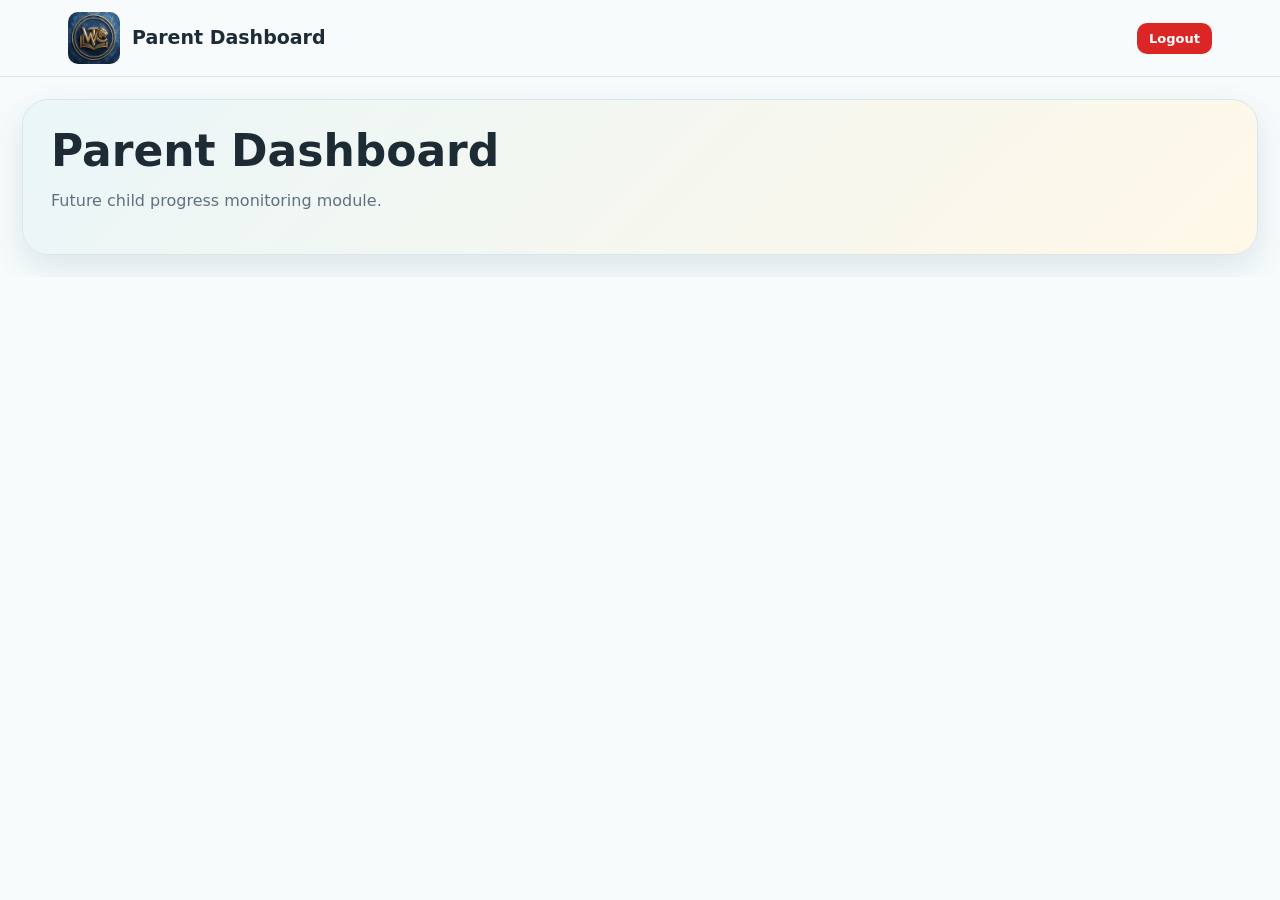
<file: parent.html>
<!DOCTYPE html><html lang="en"><head><meta charset="utf-8"><meta name="viewport" content="width=device-width, initial-scale=1.0"><title>Parent Dashboard | WTC</title><link rel="icon" href="assets/images/favicon.png"><link rel="stylesheet" href="assets/css/portal.css"></head><body><header class="topbar"><div class="topbar-inner"><a class="brand" href="parent.html"><img src="assets/images/logo.png" alt="WTC"><span>Parent Dashboard</span></a><button class="btn danger small" onclick="WTC_AUTH.logout()">Logout</button></div></header><main class="main-area"><div class="hero-card"><h1>Parent Dashboard</h1><p class="muted">Future child progress monitoring module.</p></div></main><script src="assets/js/config.js"></script><script src="assets/js/time.js?v=ist-1-0"></script><script src="assets/js/ui.js"></script><script src="assets/js/auth.js"></script></body></html>
</file>
<file: assets/css/portal.css>
:root{--bg:#f7fbfc;--card:#fff;--ink:#1d2b35;--muted:#5f7180;--primary:#19758a;--primary-dark:#11586c;--gold:#e3a924;--soft:#eaf6f8;--border:#d9e7eb;--shadow:0 12px 32px rgba(20,73,91,.12);--radius:18px;--danger:#dc2626;--success:#16a34a;--blue:#2563eb;--orange:#f97316;--purple:#7c3aed}
*{box-sizing:border-box}html{scroll-behavior:smooth}body{margin:0;font-family:Inter,system-ui,-apple-system,Segoe UI,Arial,sans-serif;background:var(--bg);color:var(--ink)}a{color:inherit;text-decoration:none}button,input,select,textarea{font:inherit}.container{max-width:1120px;margin:auto;padding:0 18px}.btn{display:inline-flex;align-items:center;justify-content:center;gap:8px;border:0;border-radius:12px;background:var(--primary);color:white;padding:12px 18px;font-weight:800;cursor:pointer;box-shadow:var(--shadow)}.btn:hover{background:var(--primary-dark)}.btn.outline{background:white;color:var(--primary);border:1px solid var(--border);box-shadow:none}.btn.danger{background:var(--danger)}.btn.success{background:var(--success)}.card{background:var(--card);border:1px solid var(--border);border-radius:var(--radius);padding:22px;box-shadow:var(--shadow)}.grid{display:grid;gap:18px}.grid-2{grid-template-columns:repeat(2,1fr)}.grid-3{grid-template-columns:repeat(3,1fr)}.grid-4{grid-template-columns:repeat(4,1fr)}.muted{color:var(--muted)}.pill{display:inline-flex;align-items:center;gap:7px;border-radius:999px;background:#fff2c7;color:#75520a;padding:7px 11px;font-weight:900;font-size:12px}.field{display:grid;gap:6px;margin-bottom:12px}.field label{font-weight:800;font-size:13px;color:#334155}.field input,.field select,.field textarea{width:100%;padding:13px;border:1px solid #cbd5e1;border-radius:12px;background:white}.topbar{position:sticky;top:0;z-index:30;background:rgba(247,251,252,.94);backdrop-filter:blur(12px);border-bottom:1px solid var(--border)}.topbar-inner{display:flex;align-items:center;justify-content:space-between;gap:14px;padding:12px 18px;max-width:1180px;margin:auto}.brand{display:flex;align-items:center;gap:10px;font-weight:900;font-size:19px}.brand img{height:44px;width:auto;display:block}.top-actions{display:flex;align-items:center;gap:10px}.avatar{width:38px;height:38px;border-radius:50%;background:linear-gradient(135deg,var(--primary),#0f4c5c);color:white;display:grid;place-items:center;font-weight:900}.app-shell{display:grid;grid-template-columns:250px 1fr;min-height:calc(100vh - 69px)}.sidebar{background:#0f172a;color:white;padding:18px;position:sticky;top:69px;height:calc(100vh - 69px)}.side-title{display:flex;align-items:center;gap:10px;font-size:18px;font-weight:900;margin-bottom:20px}.side-title img{width:42px;height:42px;object-fit:contain}.side-nav{display:grid;gap:7px}.side-nav button{border:0;background:transparent;color:#cbd5e1;text-align:left;padding:12px;border-radius:12px;font-weight:800;cursor:pointer}.side-nav button.active,.side-nav button:hover{background:#1e293b;color:white}.main-area{padding:22px;overflow:hidden}.page-section{display:none}.page-section.active{display:block}.section-head{display:flex;align-items:flex-end;justify-content:space-between;gap:15px;margin-bottom:18px}.section-head h1,.section-head h2{margin:0}.hero-card{background:linear-gradient(135deg,#eaf6f8,#fff8e8);border:1px solid var(--border);border-radius:26px;padding:28px;box-shadow:var(--shadow)}.hero-card h1{font-size:clamp(28px,4vw,44px);margin:0 0 8px;line-height:1.06}.progress-track{height:12px;background:#e5e7eb;border-radius:999px;overflow:hidden}.progress-fill{height:100%;background:linear-gradient(90deg,var(--primary),var(--gold));border-radius:inherit}.subject-card,.chapter-card,.action-card{cursor:pointer;transition:.2s}.subject-card:hover,.chapter-card:hover,.action-card:hover{transform:translateY(-3px);border-color:var(--primary)}.subject-icon{font-size:34px;margin-bottom:8px}.bottom-nav{display:none}.toast-box{position:fixed;right:18px;bottom:18px;display:grid;gap:10px;z-index:99999}.toast{padding:12px 14px;border-radius:14px;color:white;font-weight:800;box-shadow:var(--shadow);background:var(--primary)}.toast.error{background:var(--danger)}.toast.success{background:var(--success)}.table-wrap{overflow:auto;border:1px solid var(--border);border-radius:16px;background:white}table{width:100%;border-collapse:collapse;min-width:720px}th,td{padding:12px;border-bottom:1px solid #e5e7eb;text-align:left;font-size:14px}th{background:#0f172a;color:white}@media(max-width:900px){.app-shell{display:block}.sidebar{display:none}.main-area{padding:14px 14px 86px}.grid-2,.grid-3,.grid-4{grid-template-columns:1fr}.top-actions .hide-mobile{display:none}.bottom-nav{position:fixed;left:10px;right:10px;bottom:10px;display:grid;grid-template-columns:repeat(4,1fr);gap:5px;background:#0f172a;color:white;border-radius:18px;padding:8px;z-index:50;box-shadow:0 10px 30px rgba(0,0,0,.25)}.bottom-nav button{border:0;background:transparent;color:#cbd5e1;border-radius:13px;padding:9px 5px;font-size:12px;font-weight:800}.bottom-nav button.active{background:#1e293b;color:white}.brand span{display:none}.brand img{height:40px}}@media(max-width:520px){.topbar-inner{padding:10px 12px}.hero-card{padding:20px}.card{padding:18px}.toast-box{left:12px;right:12px}.toast{text-align:center}}

/* WTC logo/navbar safety patch */
.brand,.landing-brand{display:flex;align-items:center;gap:12px;min-width:0;max-width:100%;font-weight:900;}
.brand img,.landing-brand img{width:auto;height:52px;max-width:64px;object-fit:contain;border-radius:10px;flex-shrink:0;display:block;}
.brand span,.landing-brand span{white-space:nowrap;overflow:hidden;text-overflow:ellipsis;line-height:1.15;}
.btn.small{padding:8px 12px;border-radius:10px;font-size:13px;box-shadow:none;}
.empty-card{background:#fff;border:1px dashed var(--border);border-radius:var(--radius);padding:22px;color:var(--muted);font-weight:800;text-align:center;}
@media(max-width:900px){.brand img,.landing-brand img{height:42px;max-width:48px}.brand span,.landing-brand span{display:inline;white-space:normal;font-size:14px;line-height:1.15}.topbar-inner{gap:8px}.top-actions{gap:6px}.top-actions .hide-mobile{display:none}.btn.small{padding:7px 9px;font-size:12px}}
@media(max-width:420px){.brand span,.landing-brand span{max-width:86px}.brand img,.landing-brand img{height:38px;max-width:42px}}
/* ==========================================
   WTC Full Access Popup
========================================== */

.wtc-access-overlay{
position:fixed;
inset:0;
background:rgba(0,0,0,.55);
backdrop-filter:blur(6px);
display:flex;
align-items:center;
justify-content:center;
padding:20px;
z-index:999999;
animation:wtcFade .25s ease;
}

.wtc-access-box{
width:100%;
max-width:420px;
background:#fff;
border-radius:22px;
padding:28px;
text-align:center;
box-shadow:0 20px 60px rgba(0,0,0,.25);
animation:wtcScale .25s ease;
}

.wtc-access-box h2{
margin:0 0 12px;
font-size:26px;
color:#0f172a;
}

.wtc-access-box p{
margin:0 0 22px;
line-height:1.7;
color:#475569;
}

.wtc-whatsapp-btn{
display:block;
background:#25D366;
color:#fff;
padding:14px;
border-radius:14px;
font-weight:700;
text-decoration:none;
margin-bottom:14px;
transition:.25s;
}

.wtc-whatsapp-btn:hover{
transform:translateY(-2px);
filter:brightness(1.05);
}

.wtc-close-btn{
width:100%;
padding:12px;
border:none;
border-radius:14px;
cursor:pointer;
background:#0f172a;
color:#fff;
font-weight:700;
}

@keyframes wtcFade{
from{opacity:0;}
to{opacity:1;}
}

@keyframes wtcScale{
from{
opacity:0;
transform:scale(.92);
}
to{
opacity:1;
transform:scale(1);
}
}

/* Shared accessibility and busy-state patch v1.1 */
:where(button,a,input,select,textarea):focus-visible{outline:3px solid rgba(25,117,138,.28);outline-offset:2px}
button:disabled,[aria-disabled="true"]{cursor:not-allowed!important;opacity:.58!important;transform:none!important;filter:none!important}
.toast{display:flex;align-items:center;justify-content:space-between;gap:12px;max-width:min(420px,calc(100vw - 24px))}
.toast-close{display:grid;place-items:center;width:26px;height:26px;flex:0 0 auto;border:0;border-radius:8px;background:rgba(255,255,255,.16);color:#fff;font-size:18px;cursor:pointer}
.wtc-spinner{display:inline-block;width:15px;height:15px;margin-right:8px;border:2px solid currentColor;border-right-color:transparent;border-radius:50%;vertical-align:-2px;animation:wtcSpin .7s linear infinite}
@keyframes wtcSpin{to{transform:rotate(360deg)}}
.sr-only{position:absolute!important;width:1px!important;height:1px!important;padding:0!important;margin:-1px!important;overflow:hidden!important;clip:rect(0,0,0,0)!important;white-space:nowrap!important;border:0!important}
</file>
<file: assets/css/main.css>
/* WAGH Tuition Classes — Homepage Interaction Consolidation H1.4.3 */

body{overflow-x:hidden}
.skip-link{position:fixed;left:14px;top:-80px;z-index:100000;background:#fff;color:var(--primary);padding:10px 14px;border-radius:10px;font-weight:900;box-shadow:var(--shadow)}
.skip-link:focus{top:14px}
.site-header{position:sticky;top:0;z-index:80;background:rgba(247,251,252,.94);backdrop-filter:blur(14px);border-bottom:1px solid rgba(217,231,235,.9)}
.site-header .container{max-width:1320px}
.nav{position:relative;display:flex;align-items:center;justify-content:space-between;min-height:74px;gap:22px}
.landing-brand{color:var(--ink)}
.site-header .landing-brand span{max-width:none;overflow:visible;text-overflow:clip}
.nav-links{display:flex;align-items:center;gap:22px}
.nav-links a{position:relative;font-weight:800;color:var(--muted);font-size:14px}
.nav-links>a:not(.btn)::after{content:"";position:absolute;left:0;right:100%;bottom:-7px;height:2px;background:var(--primary);transition:right .2s ease}
.nav-links>a:not(.btn):hover,.nav-links>a:not(.btn):focus-visible{color:var(--primary)}
.nav-links>a:not(.btn):hover::after,.nav-links>a:not(.btn):focus-visible::after{right:0}
.nav-links .nav-cta{color:#fff;padding:10px 15px;box-shadow:none}
.menu{display:none;width:44px;height:44px;border:1px solid var(--border);border-radius:12px;background:#fff;color:var(--ink);font-size:24px;cursor:pointer}

.hero{position:relative;overflow:hidden;background:linear-gradient(135deg,#eaf6f8 0%,#f8fcfd 46%,#fff8e8 100%);padding:78px 0 70px}
.hero::before,.hero::after{content:"";position:absolute;border-radius:50%;pointer-events:none}
.hero::before{width:320px;height:320px;background:rgba(25,117,138,.08);top:-180px;left:-100px}
.hero::after{width:260px;height:260px;background:rgba(227,169,36,.12);right:-110px;bottom:-150px}
.hero-grid{position:relative;z-index:1;display:grid;grid-template-columns:1.02fr .98fr;gap:54px;align-items:center}
.hero-copy{max-width:650px}
.badge,.eyebrow{display:inline-flex;align-items:center;border-radius:999px;background:#fff2c7;color:#75520a;padding:8px 14px;font-weight:900;font-size:12px;letter-spacing:.04em;text-transform:uppercase}
.hero h1{font-size:clamp(42px,6vw,68px);line-height:1.01;margin:20px 0 18px;letter-spacing:-.055em}
.hero h1 b{color:var(--primary)}
.lead{font-size:19px;line-height:1.68;color:var(--muted);margin:0 0 26px}
.hero-actions{display:flex;flex-wrap:wrap;gap:12px;margin-bottom:26px}
.btn-large{min-height:50px;padding:13px 20px;border-radius:14px}
.btn.outline{background:#fff;color:var(--primary);border:1px solid var(--border);box-shadow:none}
.btn.outline:hover{background:var(--soft);color:var(--primary-dark)}
.hero-points{list-style:none;padding:0;margin:0;display:grid;gap:10px;color:#344b59;font-weight:750}
.hero-points li{display:flex;align-items:flex-start;gap:9px}
.hero-points li span{display:grid;place-items:center;width:22px;height:22px;border-radius:50%;background:#dff5e6;color:#137a34;font-size:13px;flex:0 0 auto}
.hero-visual{position:relative;min-height:470px;border-radius:32px;box-shadow:0 25px 60px rgba(20,73,91,.19);background:#fff;padding:10px;transform:rotate(1deg)}
.hero-visual img{width:100%;height:100%;min-height:450px;display:block;object-fit:cover;border-radius:24px}
.hero-visual-card{position:absolute;left:-28px;right:44px;bottom:24px;background:rgba(255,255,255,.96);backdrop-filter:blur(12px);border:1px solid rgba(255,255,255,.8);border-radius:18px;padding:18px 20px;box-shadow:0 18px 40px rgba(15,23,42,.2);transform:rotate(-1deg)}
.hero-visual-card strong{display:block;font-size:19px;margin:4px 0 5px}
.hero-visual-card p{margin:0;color:var(--muted);line-height:1.55;font-size:14px}
.mini-label{color:var(--primary);font-weight:900;font-size:11px;text-transform:uppercase;letter-spacing:.08em}

.trust-strip{background:#fff;border-top:1px solid var(--border);border-bottom:1px solid var(--border);padding:0}
.trust-grid{display:grid;grid-template-columns:repeat(4,1fr)}
.trust-grid>div{padding:23px 18px;text-align:center;border-right:1px solid var(--border)}
.trust-grid>div:last-child{border-right:0}
.trust-grid strong{display:block;color:var(--ink);font-size:17px;margin-bottom:4px}
.trust-grid span{color:var(--muted);font-size:13px}

.section-block{padding:78px 0;scroll-margin-top:84px}
.section-heading{max-width:780px;margin-bottom:38px}
.center{text-align:center;margin-left:auto;margin-right:auto}
.section-heading .eyebrow{margin-bottom:12px}
h2{font-size:clamp(32px,4.5vw,46px);line-height:1.08;margin:0 0 12px;letter-spacing:-.04em}
.sub{color:var(--muted);font-size:17px;line-height:1.65;margin:0}
.soft{background:var(--soft)}

.path-grid{display:grid;grid-template-columns:repeat(2,1fr);gap:20px}
.path-card{position:relative;display:grid;grid-template-columns:84px 1fr;gap:20px;align-items:start;background:#fff;border:1px solid var(--border);border-radius:22px;padding:24px;box-shadow:0 10px 28px rgba(20,73,91,.08);transition:transform .2s ease,border-color .2s ease,box-shadow .2s ease}
.path-card:hover{transform:translateY(-4px);border-color:rgba(25,117,138,.42);box-shadow:var(--shadow)}
.path-number{display:grid;place-items:center;min-height:74px;border-radius:18px;background:linear-gradient(135deg,var(--soft),#dbeff3);color:var(--primary-dark);font-size:28px;font-weight:950}
.path-card h3{font-size:22px;margin:0 0 7px}
.path-card p{color:var(--muted);line-height:1.6;margin:0 0 13px}
.text-link{border:0;padding:0;background:transparent;color:var(--primary);font-weight:900;cursor:pointer;text-align:left}
.text-link:hover{text-decoration:underline}
.featured-path{border-color:#e7c15b;background:linear-gradient(135deg,#fff,#fff9e7)}
.popular-tag{display:inline-block;margin-bottom:6px;color:#8a5b00;font-size:11px;font-weight:900;text-transform:uppercase;letter-spacing:.08em}

.steps-grid{display:grid;grid-template-columns:repeat(3,1fr);gap:20px}
.step-card{background:#fff;border:1px solid var(--border);border-radius:22px;padding:25px;box-shadow:0 10px 26px rgba(20,73,91,.07)}
.step-icon{display:grid;place-items:center;width:46px;height:46px;border-radius:14px;background:var(--primary);color:#fff;font-weight:950;font-size:18px;margin-bottom:18px}
.step-card h3{font-size:20px;margin:0 0 8px}
.step-card p{color:var(--muted);line-height:1.65;margin:0}

.features-grid{display:grid;grid-template-columns:repeat(3,1fr);gap:20px}
.feature-card{background:#fff;border:1px solid var(--border);border-radius:22px;padding:24px;box-shadow:0 10px 26px rgba(20,73,91,.07);transition:transform .2s ease,border-color .2s ease}
.feature-card:hover{transform:translateY(-4px);border-color:rgba(25,117,138,.38)}
.feature-card .icon{width:54px;height:54px;border-radius:16px;background:var(--soft);display:grid;place-items:center;font-size:25px;margin-bottom:16px}
.feature-card h3{font-size:20px;margin:0 0 8px}
.feature-card p{color:var(--muted);line-height:1.65;margin:0}

.parent-section{background:linear-gradient(135deg,#0f4c5c,#19758a);color:#fff}
.parent-grid{display:grid;grid-template-columns:.95fr 1.05fr;gap:54px;align-items:center}
.light-eyebrow{background:rgba(255,255,255,.14);color:#fff}
.parent-section h2{margin-top:15px}
.parent-lead{color:#f1fbfd}
.light-btn{background:#fff;color:var(--primary-dark);box-shadow:none}
.light-btn:hover{background:#fff7dc;color:#624507}
.parent-points{display:grid;grid-template-columns:1fr 1fr;gap:15px}
.parent-points article{display:flex;gap:13px;background:rgba(255,255,255,.1);border:1px solid rgba(255,255,255,.16);border-radius:18px;padding:18px}
.parent-points article>span{display:grid;place-items:center;width:26px;height:26px;border-radius:50%;background:#fff;color:var(--primary);font-weight:950;flex:0 0 auto}
.parent-points h3{font-size:17px;margin:2px 0 6px}
.parent-points p{color:#f1fbfd;line-height:1.55;font-size:14px;margin:0}

.admission-section{background:linear-gradient(135deg,#fffaf0,#f7fbfc)}
.admission-grid{display:grid;grid-template-columns:.9fr 1.1fr;gap:46px;align-items:start}
.admission-copy{padding-top:16px}
.admission-copy h2{margin-top:14px}
.admission-benefits{display:grid;gap:14px;margin:30px 0}
.admission-benefits>div{display:flex;gap:13px;align-items:center}
.admission-benefits span{display:grid;place-items:center;width:34px;height:34px;border-radius:12px;background:#fff2c7;color:#75520a;font-weight:950;flex:0 0 auto}
.admission-benefits p{margin:0;color:#415866;font-weight:750}
.direct-contact{border-top:1px solid var(--border);padding-top:22px}
.direct-contact>p{font-weight:900;margin:0 0 12px}
.direct-contact>div{display:flex;flex-wrap:wrap;gap:10px}
.whatsapp-btn{background:#198f4b;color:#fff}
.whatsapp-btn:hover{background:#13733c}
.lead-card{padding:30px}
.lead-card h3,.auth-panel h3{font-size:25px;margin:0 0 6px}
.form-intro{color:var(--muted);font-size:14px;margin:0 0 22px}
.form-grid{display:grid;gap:14px}
.two-columns{grid-template-columns:repeat(2,minmax(0,1fr))}
.full-field{grid-column:1/-1}
.field{display:grid;gap:7px;margin:0}
.field label{font-weight:850;font-size:13px;color:#334155}
.field input,.field select,.field textarea{width:100%;min-height:48px;padding:12px 13px;border:1px solid #cbd5e1;border-radius:12px;background:#fff;color:var(--ink);transition:border-color .2s ease,box-shadow .2s ease}
.field input:focus,.field select:focus,.field textarea:focus{border-color:var(--primary);box-shadow:0 0 0 4px rgba(25,117,138,.11);outline:0}
.honeypot{position:absolute!important;width:1px!important;height:1px!important;padding:0!important;margin:-1px!important;overflow:hidden!important;clip:rect(0,0,0,0)!important;white-space:nowrap!important;border:0!important}
.consent-row{display:flex;align-items:flex-start;gap:10px;margin:18px 0;color:var(--muted);font-size:13px;line-height:1.5;cursor:pointer}
.consent-row input{margin-top:3px;flex:0 0 auto}
.full-button{width:100%}
.form-status{min-height:22px;margin:12px 0 0;font-size:14px;font-weight:800;line-height:1.5}
.form-status.error{color:var(--danger)}
.form-status.success{color:var(--success)}
.form-status.info{color:var(--primary)}
.admission-success{margin-top:18px;padding:16px;border-radius:14px;background:#eefbf2;border:1px solid #bde8c8;color:#14532d}
.admission-success p{margin:5px 0 13px;line-height:1.5}

.portal-grid{display:grid;grid-template-columns:.86fr 1.14fr;gap:48px;align-items:center}
.portal-copy h2{margin-top:14px}
.portal-list{padding-left:20px;color:var(--muted);line-height:1.75}
.auth-shell{padding:0;overflow:hidden;box-shadow:var(--shadow)}
.auth-tabs{display:grid;grid-template-columns:1fr 1fr;background:#edf5f7;border-bottom:1px solid var(--border)}
.auth-tabs button{min-height:54px;border:0;background:transparent;color:var(--muted);font-weight:900;cursor:pointer}
.auth-tabs button[aria-selected="true"]{background:#fff;color:var(--primary);box-shadow:inset 0 -3px 0 var(--primary)}
.auth-panel{display:none;padding:28px}
.auth-panel.active{display:block}
.auth-panel form{display:grid;gap:14px;margin-top:20px}
.password-field{position:relative}
.password-field input{padding-right:72px}
.password-toggle{position:absolute;right:8px;top:50%;transform:translateY(-50%);border:0;background:var(--soft);color:var(--primary-dark);border-radius:8px;padding:7px 9px;font-size:12px;font-weight:900;cursor:pointer}
.compact-grid{gap:12px}

.contact-section{padding-top:62px;padding-bottom:62px}
.contact-card{display:flex;align-items:center;justify-content:space-between;gap:30px;background:#fff;border:1px solid var(--border);border-radius:26px;padding:30px;box-shadow:var(--shadow)}
.contact-card h2{font-size:clamp(28px,4vw,38px);margin:12px 0 8px}
.contact-card p{color:var(--muted);margin:0;line-height:1.55}
.contact-actions{display:flex;flex-wrap:wrap;gap:10px;justify-content:flex-end;flex:0 0 auto}

footer{background:#101827;color:#f9fafb;padding:48px 20px 100px}
.footer-wrap{max-width:1120px;margin:auto;display:grid;grid-template-columns:2fr repeat(3,1fr);gap:30px}
.footer-wrap>div:not(.footer-brand){display:grid;align-content:start;gap:9px}
.footer-logo{color:#fff;margin-bottom:12px}
footer h3{font-size:15px;margin:0 0 4px;color:#fff}
footer p,footer a{color:#cbd5e1;line-height:1.7;margin:0;font-size:14px}
footer a:hover{color:#fff}
.footer-bottom{max-width:1120px;border-top:1px solid rgba(255,255,255,.13);margin:30px auto 0;padding-top:18px;text-align:center;color:#aeb8c6;font-size:13px}

.floating-whatsapp{position:fixed;right:18px;bottom:18px;z-index:70;display:flex;align-items:center;justify-content:center;min-height:48px;padding:12px 17px;border-radius:999px;background:#198f4b;color:#fff;font-weight:900;box-shadow:0 14px 36px rgba(15,23,42,.28)}
.floating-whatsapp:hover{background:#13733c}
.mobile-conversion-bar{display:none;transition:opacity .18s ease,transform .18s ease}

@media(max-width:1280px){
  .nav-links{display:none;position:absolute;left:12px;right:12px;top:70px;background:#fff;border:1px solid var(--border);border-radius:18px;padding:14px;box-shadow:var(--shadow);flex-direction:column;align-items:stretch;gap:2px}
  .nav-links.open{display:flex}
  .nav-links a{padding:12px;border-radius:10px}
  .nav-links>a:not(.btn)::after{display:none}
  .nav-links .nav-cta{text-align:center;margin-top:6px}
  .menu{display:grid;place-items:center;flex:0 0 auto}
}

@media(max-width:1080px){
  .hero-grid,.parent-grid,.admission-grid,.portal-grid{grid-template-columns:1fr}
  .hero-copy{max-width:none}
  .hero-visual{max-width:720px;width:100%;margin:auto;min-height:430px}
  .hero-visual img{min-height:410px}
  .hero-visual-card{left:22px;right:22px}
  .features-grid{grid-template-columns:repeat(2,1fr)}
  .parent-grid{gap:34px}
  .admission-grid{gap:32px}
  .portal-grid{gap:30px}
  .footer-wrap{grid-template-columns:2fr 1fr 1fr}
  .footer-wrap>div:last-child{grid-column:2/4}
}

@media(max-width:760px){
  .section-block{padding:58px 0}
  .hero{padding:56px 0 48px}
  .hero h1{font-size:clamp(38px,12vw,52px)}
  .hero-visual{min-height:350px;border-radius:24px;transform:none}
  .hero-visual img{min-height:330px;border-radius:18px}
  .hero-visual-card{position:relative;left:auto;right:auto;bottom:auto;margin:-76px 14px 10px;transform:none}
  .trust-grid{grid-template-columns:1fr 1fr}
  .trust-grid>div:nth-child(2){border-right:0}
  .trust-grid>div:nth-child(-n+2){border-bottom:1px solid var(--border)}
  .path-grid,.steps-grid,.features-grid{grid-template-columns:1fr}
  .parent-points{grid-template-columns:1fr}
  .two-columns{grid-template-columns:1fr}
  .full-field{grid-column:auto}
  .contact-card{display:grid;text-align:left}
  .contact-actions{justify-content:flex-start}
  .footer-wrap{grid-template-columns:1fr 1fr}
  .footer-wrap>div:first-child{grid-column:1/-1}
  .footer-wrap>div:last-child{grid-column:auto}
  .floating-whatsapp{display:none}
  .mobile-conversion-bar{position:fixed;left:8px;right:8px;bottom:max(8px,env(safe-area-inset-bottom));z-index:90;display:grid;grid-template-columns:repeat(3,1fr);gap:5px;background:#0f172a;border:1px solid rgba(255,255,255,.1);border-radius:17px;padding:7px;box-shadow:0 14px 40px rgba(0,0,0,.3)}
  .mobile-conversion-bar a{display:flex;flex-direction:column;align-items:center;justify-content:center;gap:3px;min-height:48px;border-radius:11px;color:#e5e7eb;font-size:11px;font-weight:850;text-align:center}
  .mobile-conversion-bar a:last-child{background:var(--primary);color:#fff}
  .mobile-conversion-bar.is-suppressed{opacity:0;transform:translateY(calc(100% + 24px));pointer-events:none}
  footer{padding-bottom:calc(100px + env(safe-area-inset-bottom))}
}

@media(max-width:520px){
  .nav{min-height:66px}
  .landing-brand span{max-width:142px;font-size:14px}
  .site-header .landing-brand span{max-width:142px;overflow:hidden;text-overflow:ellipsis}
  .hero-actions{display:grid}
  .hero-actions .btn{width:100%}
  .hero-points{font-size:14px}
  .hero-visual{padding:7px;min-height:280px}
  .hero-visual img{min-height:270px}
  .hero-visual-card{margin-top:-62px;padding:15px}
  .trust-grid>div{padding:18px 8px}
  .trust-grid strong{font-size:15px}
  .trust-grid span{font-size:11px}
  .path-card{grid-template-columns:62px 1fr;padding:18px;gap:15px}
  .path-number{min-height:58px;font-size:21px;border-radius:14px}
  .lead-card,.auth-panel{padding:20px}
  .contact-actions{display:grid;width:100%}
  .contact-actions .btn{width:100%}
  .footer-wrap{grid-template-columns:1fr}
  .footer-wrap>div:first-child,.footer-wrap>div:last-child{grid-column:auto}
}

@media(prefers-reduced-motion:reduce){
  html{scroll-behavior:auto}
  *,*::before,*::after{animation-duration:.01ms!important;animation-iteration-count:1!important;transition-duration:.01ms!important;scroll-behavior:auto!important}
}

/* H1.4.3 — inline account access */
.hero-auth-launcher{display:grid;grid-template-columns:repeat(2,minmax(0,1fr));gap:12px;margin:-14px 0 26px}
.hero-auth-launcher .btn{width:100%}
.hero-auth-launcher .btn[aria-expanded="true"]{background:var(--primary);border-color:var(--primary);color:#fff}
.hero-auth-drawer{margin:0 0 28px;border:1px solid rgba(25,117,138,.24);border-radius:24px;background:rgba(255,255,255,.96);box-shadow:0 20px 48px rgba(20,73,91,.16);overflow:hidden}
.hero-auth-drawer[hidden]{display:none!important}
.hero-auth-drawer-head{display:flex;align-items:flex-start;justify-content:space-between;gap:18px;padding:20px 22px 0}
.hero-auth-drawer-head h2{font-size:clamp(24px,3vw,32px);margin:10px 0 0}
.auth-drawer-close{border:1px solid var(--border);border-radius:11px;background:#fff;color:var(--primary-dark);padding:10px 13px;font-weight:900;cursor:pointer}
.hero-auth-drawer .auth-shell{margin:18px 20px 20px;box-shadow:none;border:1px solid var(--border)}

/* H1.4.3 — consolidated free-test card */
.free-tests-section{background:linear-gradient(135deg,#103f50,#19758a);color:#fff}
.free-tests-grid{display:grid;grid-template-columns:.9fr 1.1fr;gap:48px;align-items:center}
.free-tests-copy h2{margin-top:15px}
.free-tests-lead{color:#f1fbfd}
.free-tests-note{margin:0;color:#dff5f8;font-size:14px;line-height:1.6;font-weight:700}
.free-test-options{display:grid;gap:16px}
.free-test-option{width:100%;display:grid;grid-template-columns:auto minmax(0,1fr) auto;align-items:center;gap:16px;text-align:left;border:1px solid rgba(255,255,255,.18);border-radius:20px;background:rgba(255,255,255,.11);color:#fff;padding:20px;cursor:pointer;transition:transform .2s ease,background .2s ease,border-color .2s ease}
.free-test-option:hover,.free-test-option:focus-visible{transform:translateY(-3px);background:rgba(255,255,255,.17);border-color:rgba(255,255,255,.36);outline:0}
.free-test-option-icon{display:grid;place-items:center;width:48px;height:48px;border-radius:15px;background:#fff;color:var(--primary-dark);font-size:23px}
.free-test-option-copy{display:grid;gap:5px}
.free-test-option-copy strong{font-size:21px}
.free-test-option-copy small{color:#e7f7fa;font-size:13px;font-weight:850;line-height:1.45}
.free-test-option-copy>span{color:#f1fbfd;line-height:1.55}
.free-test-option-arrow{font-size:25px;font-weight:950}

/* H1.4.4 — full-screen free-test experiences */
body.experience-modal-open{overflow:hidden}
body.experience-modal-open .mobile-conversion-bar,
body.experience-modal-open .floating-whatsapp{display:none!important}
.experience-modal{position:fixed;inset:0;z-index:1000;display:grid;place-items:stretch;padding:0;background:#f8fcfd}
.experience-modal[hidden]{display:none!important}
.experience-modal-backdrop{position:absolute;inset:0;background:#f8fcfd}
.experience-modal-dialog,.experience-modal-dialog-wide{position:relative;z-index:1;width:100%;height:100vh;height:100dvh;max-width:none;max-height:none;display:grid;grid-template-rows:auto minmax(0,1fr);overflow:hidden;border:0;border-radius:0;background:#f8fcfd;box-shadow:none}
.experience-modal-toolbar{display:flex;align-items:center;justify-content:space-between;gap:16px;padding:max(14px,env(safe-area-inset-top)) 18px 14px;background:#fff;border-bottom:1px solid var(--border);box-shadow:0 6px 20px rgba(20,73,91,.08);z-index:5}
.experience-modal-toolbar span{font-weight:950;color:var(--ink);font-size:clamp(18px,2.5vw,24px)}
.experience-modal-toolbar button{border:1px solid var(--border);border-radius:12px;background:var(--soft);color:var(--primary-dark);padding:10px 15px;font-weight:900;cursor:pointer;min-height:44px}
.experience-modal-toolbar button:hover,.experience-modal-toolbar button:focus-visible{background:#dff4f7;outline:2px solid rgba(25,117,138,.25);outline-offset:2px}
.experience-modal-body{min-height:0;overflow:auto;overscroll-behavior:contain;-webkit-overflow-scrolling:touch}
.experience-modal .section-block{min-height:100%;padding:30px 0 calc(40px + env(safe-area-inset-bottom));scroll-margin-top:0}
.experience-modal .container{width:min(100% - 28px,1180px)}
.experience-modal .daily-home-card{margin:0 auto}
.experience-modal[data-experience-modal="daily-challenge"] .experience-modal-body{background:linear-gradient(145deg,#431407,#7c2d12 55%,#9a3412)}
.experience-modal[data-experience-modal="daily-challenge"] .daily-home-section{display:grid;align-items:center;background:transparent;color:#fff}
.experience-modal[data-experience-modal="daily-challenge"] .daily-home-copy h2{color:#fff}
.experience-modal[data-experience-modal="daily-challenge"] .daily-home-copy p{color:#ffedd5}
.experience-modal[data-experience-modal="daily-challenge"] .daily-home-tags span{color:#fff}
.experience-modal[data-experience-modal="diagnostic"] .experience-modal-body{background:#f8fcfd}
.experience-modal[data-experience-modal="diagnostic"] .diagnostic-section{background:transparent}


/* H1.4.4-R1 — Targeted Test clean runner state */
.experience-modal[data-experience-modal="diagnostic"] .diagnostic-section.diagnostic-run-active{
  padding-top:14px;
}
.experience-modal[data-experience-modal="diagnostic"] .diagnostic-section.diagnostic-run-active .diagnostic-heading,
.experience-modal[data-experience-modal="diagnostic"] .diagnostic-section.diagnostic-run-active .diagnostic-intro{
  display:none!important;
}
.experience-modal[data-experience-modal="diagnostic"] .diagnostic-section.diagnostic-run-active .diagnostic-shell{
  display:block!important;
  width:100%!important;
  max-width:none!important;
  margin:0!important;
}
.experience-modal[data-experience-modal="diagnostic"] .diagnostic-section.diagnostic-run-active .diagnostic-workspace{
  width:100%!important;
  max-width:none!important;
  margin:0!important;
}
.experience-modal[data-experience-modal="diagnostic"] .diagnostic-section.diagnostic-run-active #diagnosticTestPanel,
.experience-modal[data-experience-modal="diagnostic"] .diagnostic-section.diagnostic-run-active #diagnosticResultPanel{
  width:min(100%,980px);
  margin:0 auto!important;
}

@media(max-width:1080px){
  .free-tests-grid{grid-template-columns:1fr;gap:30px}
}

@media(max-width:760px){
  .experience-modal .section-block{padding:22px 0 calc(34px + env(safe-area-inset-bottom))}
  .experience-modal[data-experience-modal="diagnostic"] .diagnostic-section.diagnostic-run-active{padding:10px 0 calc(22px + env(safe-area-inset-bottom))}
  .experience-modal[data-experience-modal="diagnostic"] .diagnostic-section.diagnostic-run-active>.container{width:min(100% - 12px,1180px)}
  .free-test-option{padding:17px;gap:13px}
}

@media(max-width:520px){
  .hero-auth-launcher{grid-template-columns:repeat(2,minmax(0,1fr));gap:10px}
  .hero-auth-launcher .btn{padding-left:10px;padding-right:10px;font-size:13px}
  .hero-auth-drawer-head{padding:16px 16px 0}
  .hero-auth-drawer .auth-shell{margin:14px}
  .free-test-option{grid-template-columns:auto minmax(0,1fr)}
  .free-test-option-arrow{display:none}
  .free-test-option-copy strong{font-size:18px}
}
</file>
<file: assets/css/home-diagnostic.css>
/* WAGH Tuition Classes — Home Diagnostic Funnel H1.2 */
.diagnostic-section{background:linear-gradient(180deg,#f0fbfa 0%,#fff 100%);position:relative;overflow:hidden}
.diagnostic-section:before{content:"";position:absolute;width:420px;height:420px;border-radius:50%;background:rgba(25,117,138,.08);right:-190px;top:-210px;pointer-events:none}
.diagnostic-heading{max-width:780px;margin:0 auto 34px;text-align:center;position:relative}
.diagnostic-shell{display:grid;grid-template-columns:minmax(250px,.72fr) minmax(0,1.28fr);gap:28px;align-items:start;position:relative}
.diagnostic-intro{background:#103b49;color:#fff;border-radius:24px;padding:30px;box-shadow:0 22px 55px rgba(15,59,73,.18);position:sticky;top:92px}
.diagnostic-intro .eyebrow{color:#a7f3d0}
.diagnostic-intro h3{font-size:1.55rem;margin:8px 0 12px;color:#fff}
.diagnostic-intro>p{color:#d8edf1;margin:0 0 22px;line-height:1.7}
.diagnostic-flow{display:grid;gap:14px;margin:22px 0}
.diagnostic-flow div{display:flex;gap:12px;align-items:flex-start}
.diagnostic-flow b{display:grid;place-items:center;flex:0 0 32px;height:32px;border-radius:50%;background:#f5c451;color:#142f36}
.diagnostic-flow span{color:#e7f5f7;line-height:1.5}
.diagnostic-note{padding:14px 16px;border:1px solid rgba(255,255,255,.17);border-radius:16px;background:rgba(255,255,255,.07);font-size:.88rem;color:#d8edf1!important}
.diagnostic-workspace{background:#fff;border:1px solid #d9ecee;border-radius:24px;padding:28px;box-shadow:0 18px 50px rgba(15,59,73,.10);min-height:520px}
.diagnostic-panel[hidden]{display:none!important}
.diagnostic-panel-head{display:flex;justify-content:space-between;gap:18px;align-items:flex-start;margin-bottom:22px}
.diagnostic-panel-head h3{margin:0 0 5px;font-size:1.45rem}
.diagnostic-panel-head p{margin:0;color:#5f7379;line-height:1.5}
.diagnostic-badge{display:inline-flex;align-items:center;gap:7px;border-radius:999px;background:#e8f7f5;color:#126a70;font-weight:800;font-size:.78rem;padding:8px 12px;white-space:nowrap}
.diagnostic-selector-grid{display:grid;grid-template-columns:repeat(2,minmax(0,1fr));gap:17px}
.diagnostic-selector-grid .field:last-of-type{grid-column:1/-1}
.diagnostic-selector-grid select:disabled{background:#f4f7f7;color:#8b999d;cursor:not-allowed}
.diagnostic-submit-row{display:flex;align-items:center;gap:15px;margin-top:20px}
.diagnostic-submit-row .btn{min-width:230px}
.diagnostic-status{margin:14px 0 0;min-height:22px;font-size:.92rem;line-height:1.45;color:#536a70}
.diagnostic-status.success{color:#08775e}.diagnostic-status.error{color:#b42318}.diagnostic-status.warning{color:#9a6700}.diagnostic-status.info{color:#25627a}
.diagnostic-test-head{display:flex;gap:18px;justify-content:space-between;align-items:center;margin-bottom:14px}
.diagnostic-test-head small{display:block;color:#177788;font-weight:800;letter-spacing:.06em;text-transform:uppercase;margin-bottom:3px}
.diagnostic-test-head strong{font-size:1.06rem}
.diagnostic-test-head em{font-style:normal;font-weight:800;color:#40575d;white-space:nowrap}
.diagnostic-progress{height:8px;background:#e7eff0;border-radius:999px;overflow:hidden;margin-bottom:24px}
.diagnostic-progress i{display:block;height:100%;width:0;background:linear-gradient(90deg,#168197,#22a577);border-radius:inherit;transition:width .25s ease}
.diagnostic-question-card{border:1px solid #dceced;border-radius:20px;padding:24px;background:#fbfefe}
.diagnostic-question-meta{display:flex;justify-content:space-between;gap:12px;align-items:center;margin-bottom:14px}
.diagnostic-question-meta span{font-size:.79rem;font-weight:900;color:#0e7180;background:#e7f7f6;border-radius:999px;padding:7px 11px}
.diagnostic-question-meta small{color:#677b80}
.diagnostic-question-card h3{font-size:1.25rem;line-height:1.55;margin:0 0 20px;color:#153940}
.diagnostic-options{display:grid;gap:12px}
.diagnostic-option{width:100%;display:grid;grid-template-columns:38px minmax(0,1fr) 24px;gap:12px;align-items:center;text-align:left;border:1px solid #cadfe1;background:#fff;border-radius:15px;padding:13px 15px;cursor:pointer;color:#183a40;font:inherit;transition:.18s ease}
.diagnostic-option:hover{border-color:#188195;transform:translateY(-1px)}
.diagnostic-option b{display:grid;place-items:center;width:34px;height:34px;border-radius:10px;background:#edf5f5;color:#176f7d}
.diagnostic-option i{font-style:normal;color:transparent;font-weight:900}
.diagnostic-option.selected{border-color:#168197;background:#eaf9f7;box-shadow:0 0 0 2px rgba(22,129,151,.11)}
.diagnostic-option.selected b{background:#168197;color:#fff}.diagnostic-option.selected i{color:#0f8b66}
.diagnostic-question-actions{display:flex;justify-content:space-between;gap:12px;align-items:center;margin-top:22px;flex-wrap:wrap}
.diagnostic-question-actions .btn[hidden]{display:none}
.diagnostic-result-hero{display:grid;grid-template-columns:150px minmax(0,1fr);gap:25px;align-items:center;background:linear-gradient(135deg,#103b49,#176e7d);color:#fff;border-radius:22px;padding:26px;margin-bottom:22px}
.diagnostic-score-ring{width:132px;height:132px;border-radius:50%;display:grid;place-items:center;text-align:center;background:radial-gradient(circle,#fff 0 52%,transparent 53%),conic-gradient(#f5c451 0 75%,rgba(255,255,255,.18) 75% 100%);color:#113d48}
.diagnostic-score-ring b{display:block;font-size:1.7rem;line-height:1}.diagnostic-score-ring span{display:block;font-size:.73rem;margin-top:5px;color:#4a6268}
.diagnostic-result-copy .eyebrow{color:#a7f3d0}.diagnostic-result-copy h3{font-size:1.55rem;color:#fff;margin:5px 0 8px}.diagnostic-result-copy p{color:#dceff2;line-height:1.55;margin:0}
.diagnostic-result-context{font-size:.83rem!important;margin-top:10px!important;color:#b9dce2!important}
.diagnostic-result-stats{display:grid;grid-template-columns:repeat(3,1fr);gap:12px;margin-bottom:22px}
.diagnostic-result-stat{padding:15px;border-radius:15px;background:#f3f8f8;text-align:center}
.diagnostic-result-stat b{display:block;font-size:1.35rem;color:#163f47}.diagnostic-result-stat span{font-size:.8rem;color:#687d82}
.diagnostic-focus-box{border:1px solid #eedda8;background:#fffaf0;border-radius:18px;padding:18px;margin-bottom:24px}
.diagnostic-focus-box h4{margin:0 0 11px;color:#684f05}
.diagnostic-topic-chips{display:flex;gap:8px;flex-wrap:wrap}
.diagnostic-topic-chips span{border-radius:999px;background:#fff0c9;color:#775500;padding:7px 11px;font-weight:700;font-size:.83rem}
.diagnostic-topic-chips .strong-topic{background:#dcfce7;color:#166534}
.diagnostic-report-card{border-top:1px solid #e1ecee;padding-top:24px}
.diagnostic-report-card h3{margin:0 0 6px}.diagnostic-report-card>p{color:#667b80;margin:0 0 18px}
.diagnostic-report-form{display:grid;grid-template-columns:repeat(2,minmax(0,1fr));gap:15px}
.diagnostic-report-form .full-field,.diagnostic-report-form .consent-row,.diagnostic-report-form .diagnostic-report-actions,.diagnostic-report-form .form-status{grid-column:1/-1}
.diagnostic-report-actions{display:flex;gap:12px;align-items:center;flex-wrap:wrap}
.diagnostic-lead-success{grid-column:1/-1;border-radius:15px;background:#eafaf3;border:1px solid #b8ead2;padding:16px}
.diagnostic-lead-success strong{display:block;color:#116443;margin-bottom:4px}.diagnostic-lead-success p{margin:0 0 12px;color:#3c6b5b}
.diagnostic-unavailable-link{display:inline-block;margin-top:8px;font-weight:800;color:#176f7d}
@media(max-width:900px){.diagnostic-shell{grid-template-columns:1fr}.diagnostic-intro{position:relative;top:auto}.diagnostic-workspace{min-height:0}}
@media(max-width:620px){.diagnostic-section{padding-bottom:78px}.diagnostic-intro,.diagnostic-workspace{border-radius:19px;padding:20px}.diagnostic-selector-grid,.diagnostic-report-form{grid-template-columns:1fr}.diagnostic-selector-grid .field:last-of-type,.diagnostic-report-form .full-field,.diagnostic-report-form .consent-row,.diagnostic-report-form .diagnostic-report-actions,.diagnostic-report-form .form-status{grid-column:auto}.diagnostic-panel-head{display:block}.diagnostic-badge{margin-top:12px}.diagnostic-submit-row{display:block}.diagnostic-submit-row .btn{width:100%;min-width:0}.diagnostic-test-head{align-items:flex-start}.diagnostic-question-card{padding:17px}.diagnostic-question-meta{align-items:flex-start}.diagnostic-option{grid-template-columns:34px minmax(0,1fr) 18px;padding:12px}.diagnostic-question-actions{display:grid;grid-template-columns:1fr 1fr}.diagnostic-question-actions .btn:last-child{grid-column:1/-1}.diagnostic-result-hero{grid-template-columns:1fr;text-align:center;padding:22px}.diagnostic-score-ring{margin:auto}.diagnostic-result-stats{gap:7px}.diagnostic-result-stat{padding:12px 7px}.diagnostic-report-actions .btn{width:100%}}
.path-actions{display:flex;flex-direction:column;align-items:flex-start;gap:4px;margin-top:10px}.path-actions .text-link{margin-top:0}.diagnostic-path-link{color:#137d82!important}


/* H1.3A — Personalized Diagnostic Report & Conversion */
.diagnostic-report-panel{--report-accent:#168197}
.diagnostic-score-ring{background:radial-gradient(circle,#fff 0 52%,transparent 53%),conic-gradient(#f5c451 calc(var(--score,0)*1%),rgba(255,255,255,.18) 0);transition:background .35s ease}
.diagnostic-result-badges{display:flex;align-items:center;gap:10px;flex-wrap:wrap;margin-bottom:4px}
.diagnostic-performance-badge{display:inline-flex;align-items:center;border-radius:999px;padding:7px 11px;font-size:.75rem;font-weight:900;letter-spacing:.03em;background:#dbeafe;color:#1d4ed8}
.diagnostic-performance-badge.excellent{background:#dcfce7;color:#166534}.diagnostic-performance-badge.good{background:#dff6f2;color:#08775e}.diagnostic-performance-badge.developing{background:#fef3c7;color:#8a5a00}.diagnostic-performance-badge.foundation{background:#fee2e2;color:#991b1b}
.diagnostic-result-stats{grid-template-columns:repeat(4,1fr)}
.diagnostic-insight-grid{display:grid;grid-template-columns:repeat(2,minmax(0,1fr));gap:15px;margin-bottom:18px}
.diagnostic-insight-card{display:flex;gap:14px;border:1px solid #dbe9eb;border-radius:18px;padding:18px;background:#fff}
.diagnostic-insight-card.strong{background:#f0fdf7;border-color:#bde8d1}.diagnostic-insight-card.focus{background:#fffaf0;border-color:#eadca8}
.diagnostic-insight-card h4{margin:0 0 4px;color:#173f47}.diagnostic-insight-card p{margin:0 0 11px;color:#61767b;font-size:.86rem;line-height:1.45}
.diagnostic-insight-icon{display:grid;place-items:center;flex:0 0 38px;height:38px;border-radius:12px;background:#168197;color:#fff;font-weight:900}.diagnostic-insight-card.focus .diagnostic-insight-icon{background:#d18a00}
.diagnostic-insight-card.strong .diagnostic-topic-chips span{background:#dcfce7;color:#166534}.diagnostic-insight-card.focus .diagnostic-topic-chips span{background:#fff0c9;color:#775500}
.diagnostic-recommendation-card{border-radius:20px;padding:22px;background:linear-gradient(135deg,#f0f9ff,#f0fdf4);border:1px solid #cae4e7;margin-bottom:24px}
.diagnostic-recommendation-card h3{margin:5px 0 7px;color:#143f47}.diagnostic-recommendation-card>p{margin:0;color:#516b71;line-height:1.55}
.diagnostic-plan-list{display:grid;gap:8px;margin:16px 0 0;padding-left:22px;color:#294f57}.diagnostic-plan-list li{padding-left:3px;line-height:1.45}
.diagnostic-conversion-actions{display:flex;align-items:center;gap:12px;flex-wrap:wrap;margin-top:20px}.diagnostic-conversion-actions .text-link{margin-left:auto}
.diagnostic-report-card{border:1px solid #d8e8ea;border-radius:20px;padding:22px;background:#fbfefe}.diagnostic-report-card>h3{margin:5px 0 6px}
.diagnostic-success-actions{display:flex;gap:10px;flex-wrap:wrap;align-items:center}
@media(max-width:720px){.diagnostic-result-stats{grid-template-columns:repeat(2,1fr)}.diagnostic-insight-grid{grid-template-columns:1fr}.diagnostic-conversion-actions .btn,.diagnostic-conversion-actions .text-link,.diagnostic-success-actions .btn{width:100%;text-align:center;margin-left:0}.diagnostic-result-badges{justify-content:center}}
</file>
<file: assets/css/home-daily-challenge.css>
/* WAGH Tuition Classes — Homepage Daily Challenge H1.3C */
.daily-home-section{background:linear-gradient(145deg,#431407,#7c2d12 55%,#9a3412);color:#fff}
.daily-home-card{display:grid;grid-template-columns:minmax(0,1.25fr) minmax(280px,.75fr);gap:34px;align-items:center;padding:38px;border:1px solid rgba(255,255,255,.18);border-radius:30px;background:rgba(255,255,255,.08);box-shadow:0 30px 70px rgba(67,20,7,.3)}
.daily-home-section .eyebrow{color:#fed7aa}
.daily-home-copy h2{max-width:760px;margin:9px 0 12px;color:#fff;font-size:clamp(30px,4.5vw,52px);line-height:1.08}
.daily-home-copy p{max-width:760px;margin:0;color:#ffedd5;font-size:17px;line-height:1.65}
.daily-home-tags{display:flex;flex-wrap:wrap;gap:9px;margin-top:20px}
.daily-home-tags span{padding:8px 12px;border:1px solid rgba(255,255,255,.22);border-radius:999px;background:rgba(255,255,255,.09);font-size:13px;font-weight:800}
.daily-home-status{padding:24px;border-radius:24px;background:#fff;color:#1f2937;box-shadow:0 22px 55px rgba(0,0,0,.18)}
.daily-home-status small{display:block;color:#9a3412;font-weight:900;text-transform:uppercase;letter-spacing:.08em}
.daily-home-status h3{margin:8px 0 8px;font-size:27px}
.daily-home-status p{min-height:48px;margin:0 0 12px;color:#64748b;line-height:1.5}
.daily-home-profile{display:block;margin-bottom:14px;color:#475569;font-size:13px;font-weight:750}
.daily-home-state{display:block;margin-bottom:14px;padding:9px 11px;border-radius:12px;background:#fff7ed;color:#9a3412;font-weight:850}
.daily-home-status .btn{width:100%;background:#ea580c}
.daily-home-status .btn:hover{background:#c2410c}
@media(max-width:820px){.daily-home-card{grid-template-columns:1fr;padding:24px}.daily-home-copy h2{font-size:34px}.daily-home-status{padding:20px}}

/* H1.4.4 — student-only inline login inside the full-screen challenge */
.daily-challenge-login-panel{margin-top:16px;padding:16px;border:1px solid #fed7aa;border-radius:18px;background:#fff7ed;color:#1f2937}
.daily-challenge-login-panel[hidden]{display:none!important}
.daily-challenge-login-head{display:flex;align-items:flex-start;justify-content:space-between;gap:14px;margin-bottom:14px}
.daily-challenge-login-head>div{display:grid;gap:3px}
.daily-challenge-login-head small{color:#9a3412;font-size:11px;font-weight:950;letter-spacing:.08em;text-transform:uppercase}
.daily-challenge-login-head strong{color:#1f2937;font-size:16px;line-height:1.35}
.daily-challenge-login-close{border:1px solid #fdba74;border-radius:10px;background:#fff;color:#9a3412;padding:8px 10px;font-weight:900;cursor:pointer}
.daily-challenge-login-form{display:grid;gap:13px}
.daily-challenge-login-form .field{display:grid;gap:6px}
.daily-challenge-login-form label{color:#334155;font-size:13px;font-weight:850}
.daily-challenge-login-form input{width:100%;min-height:46px;border:1px solid #cbd5e1;border-radius:12px;background:#fff;color:#0f172a;padding:10px 12px;font:inherit}
.daily-challenge-login-form input:focus{border-color:#ea580c;outline:3px solid rgba(234,88,12,.15)}
.daily-challenge-login-form .password-field{display:grid;grid-template-columns:minmax(0,1fr) auto;gap:8px}
.daily-challenge-login-form .password-toggle{border:1px solid #cbd5e1;border-radius:12px;background:#fff;color:#9a3412;padding:0 12px;font-weight:900;cursor:pointer}
.daily-challenge-login-form .form-status{min-height:20px;margin:0;font-size:13px;line-height:1.45}
.daily-challenge-login-form .form-status.info{color:#075985}
.daily-challenge-login-form .form-status.success{color:#166534}
.daily-challenge-login-form .form-status.error{color:#b91c1c}

@media(max-width:820px){
  .daily-home-card{gap:22px}
  .daily-home-copy p{font-size:16px}
  .daily-home-tags{gap:7px}
  .daily-home-tags span{font-size:12px;padding:7px 10px}
}

@media(max-width:520px){
  .daily-home-card{padding:18px;border-radius:22px}
  .daily-home-copy h2{font-size:30px}
  .daily-home-status{padding:18px;border-radius:20px}
  .daily-home-status h3{font-size:24px;line-height:1.2}
  .daily-challenge-login-panel{padding:14px;margin-top:14px}
  .daily-challenge-login-head{align-items:center}
}
</file>
<file: assets/css/home-referral.css>
/* WAGH Tuition Classes — H1.4 referral landing banner */
.referral-welcome{display:flex;align-items:flex-start;gap:12px;margin:14px 0 0;padding:14px 16px;border:1px solid rgba(25,117,138,.25);border-radius:18px;background:linear-gradient(135deg,#ecfeff,#fff7df);box-shadow:0 10px 28px rgba(15,118,110,.08)}
.referral-welcome[hidden]{display:none}
.referral-welcome-icon{display:grid;place-items:center;flex:0 0 42px;height:42px;border-radius:14px;background:#19758a;color:#fff;font-size:20px}
.referral-welcome strong{display:block;color:#123b46;font-size:15px}
.referral-welcome p{margin:4px 0 0;color:#49656d;font-size:13px;line-height:1.5}
.referral-welcome code{font:800 12px/1.2 ui-monospace,SFMono-Regular,Menlo,monospace;color:#0f6173;background:#fff;padding:3px 7px;border:1px solid #cde7ec;border-radius:999px}
@media(max-width:640px){.referral-welcome{padding:12px}.referral-welcome-icon{flex-basis:38px;height:38px}}
</file>
